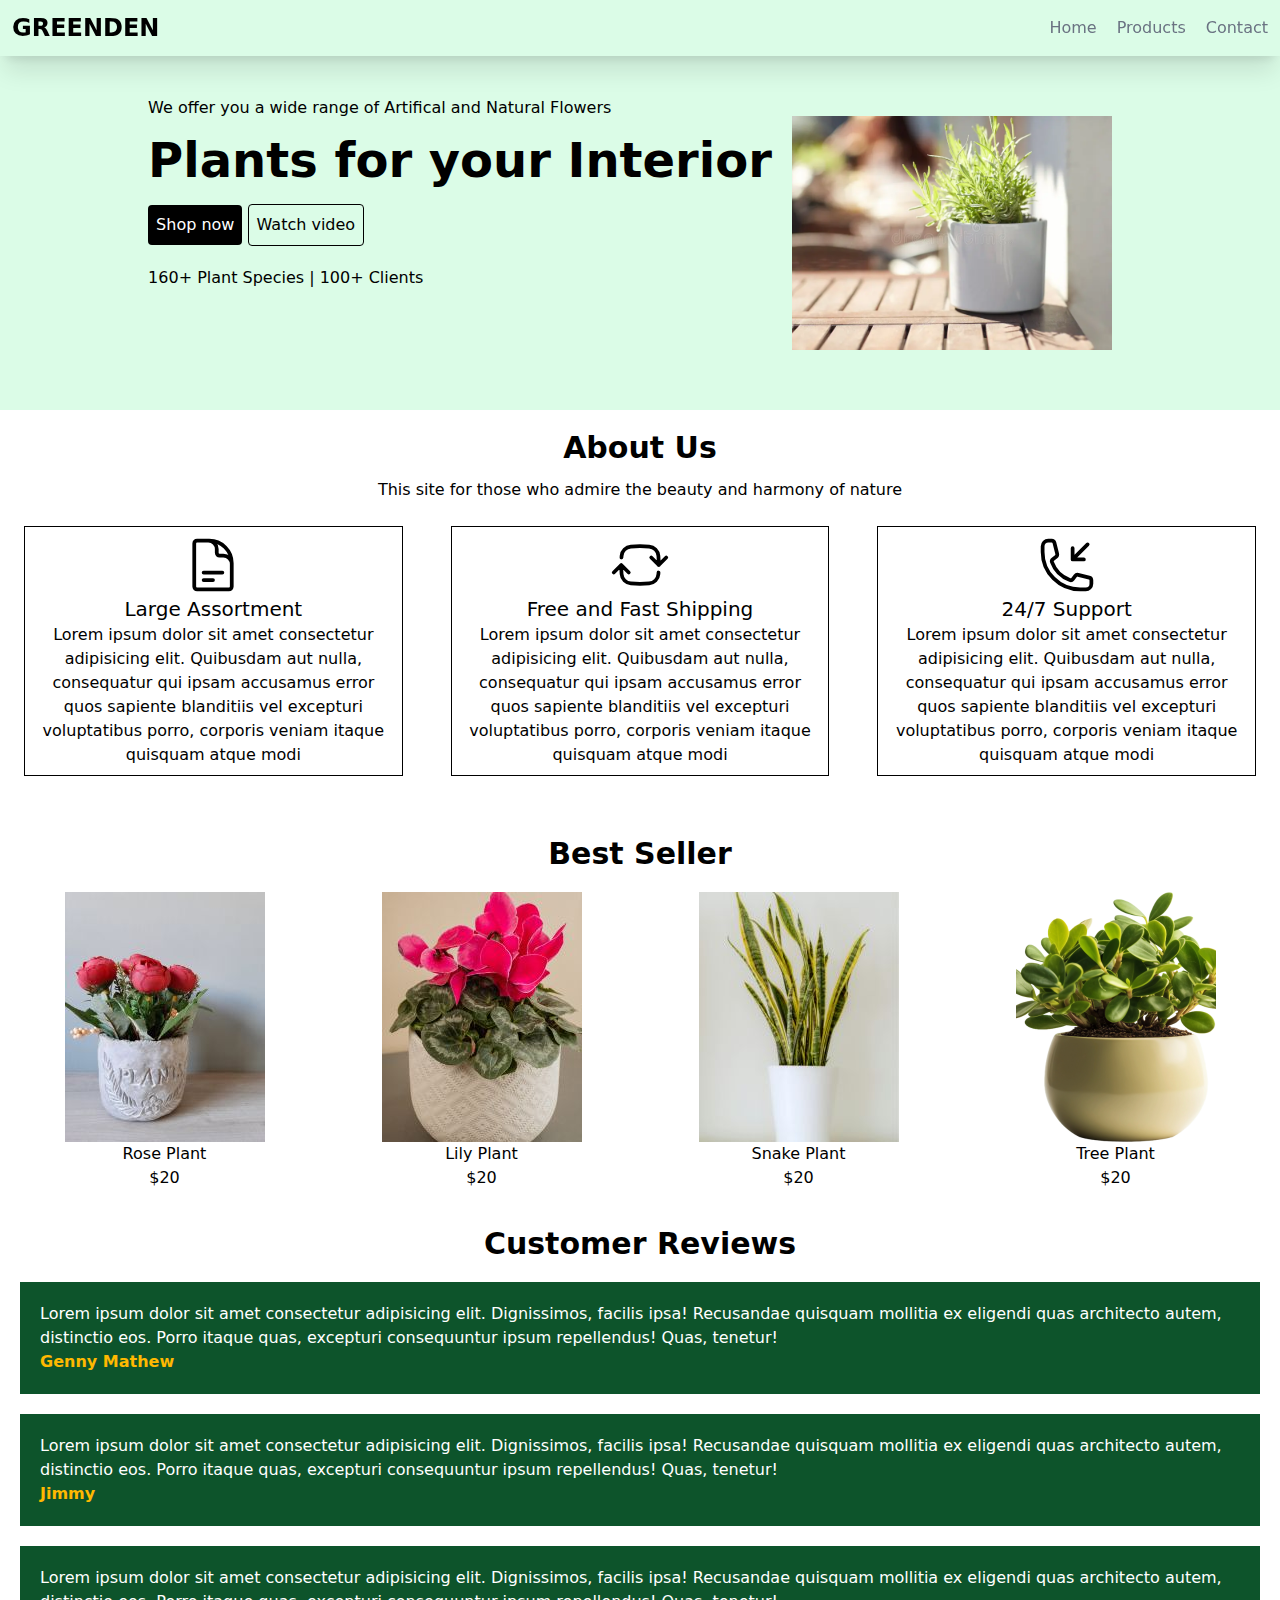
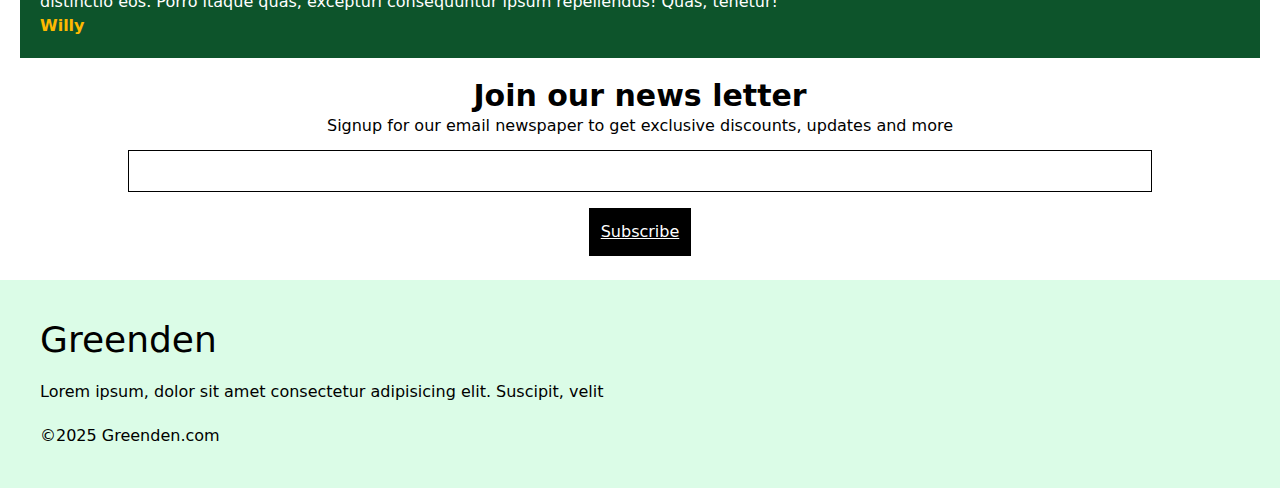
<file: index.html>
<!DOCTYPE html>
<html lang="en">
<head>
    <meta charset="UTF-8">
    <meta name="viewport" content="width=`, initial-scale=1.0">
    <title>Greenden</title>
    <link rel="stylesheet" href="./output.css">
</head>
<body>
   <!--Responsive Navbar -->
   <nav class="bg-green-100 p-3 flex items-center justify-between shadow-xl sticky top-0 z-10">
    <h1 class="text-2xl font-bold">GREENDEN</h1>

    <svg xmlns="https://www.w3.org/2000/svg" fill="none" viewBox="0 0 24 24" stroke-width="1.5" stroke="currentColor" class="size-6 md:hidden">
        <path stroke-linecap="round" stroke-linejoin="round" d="M3.75 6.75h16.5M3.75 12h16.5m-16.5 5.25h16.5" />
      </svg>
      
    <ul class="flex gap-5 text-gray-500 hidden md:flex">
        <li>
            <a class="hover:underline hover:text-black"  href="#">Home</a>
        </li>
        <li>
            <a class="hover:underline hover:text-black" href="product.html">Products</a>
        </li>
        <li>
            <a class="hover:underline hover:text-black" href="contact.html">Contact</a>
        </li>
    </ul>
   </nav>

<!-- Header Section -->

      <section class="bg-green-100 p-4 md:p-10 flex justify-center">
        <div>
             <p class="mb-4">We offer you a wide range of Artifical and Natural Flowers</p>
        <h2 class="font-bold text-3xl md:text-5xl mb-5">Plants for your Interior</h2>

        <div class="mb-5">
            <button class="bg-black rounded p-2 text-white">Shop now </button>
            <button class="border border-black rounded p-2">Watch video</button>
        </div>

        <p>160+ Plant Species | 100+ Clients</p>
        </div>

        <div class="hidden md:block p-5">
           <img src="images/header-image.webp" alt="image" class="w-80">
        </div>
       
      </section>

      <!-- About Seection -->
       <section class="text-center">
        <h1 class="text-3xl font-bold mt-5">About Us</h1>
        <p class="mt-3">This site for those who admire the beauty and harmony of nature</p>

        <div class="md:flex">
            <div class="border border-black p-2 m-6">
                <svg xmlns="https://www.w3.org/2000/svg" fill="none" viewBox="0 0 24 24" stroke-width="1.5" stroke="currentColor" class="size-15 inline">
                    <path stroke-linecap="round" stroke-linejoin="round" d="M19.5 14.25v-2.625a3.375 3.375 0 0 0-3.375-3.375h-1.5A1.125 1.125 0 0 1 13.5 7.125v-1.5a3.375 3.375 0 0 0-3.375-3.375H8.25m0 12.75h7.5m-7.5 3H12M10.5 2.25H5.625c-.621 0-1.125.504-1.125 1.125v17.25c0 .621.504 1.125 1.125 1.125h12.75c.621 0 1.125-.504 1.125-1.125V11.25a9 9 0 0 0-9-9Z" />
                  </svg>
                  
                <h2 class="text-xl font-medium">Large Assortment</h2>
                <p>Lorem ipsum dolor sit amet consectetur adipisicing elit. Quibusdam aut nulla, consequatur qui ipsam accusamus error quos sapiente blanditiis vel excepturi voluptatibus porro, corporis veniam itaque quisquam atque modi </p>
            </div>
            <div class="border border-black p-2 m-6">
                <svg xmlns="https://www.w3.org/2000/svg" fill="none" viewBox="0 0 24 24" stroke-width="1.5" stroke="currentColor" class="size-15 inline">
                    <path stroke-linecap="round" stroke-linejoin="round" d="M19.5 12c0-1.232-.046-2.453-.138-3.662a4.006 4.006 0 0 0-3.7-3.7 48.678 48.678 0 0 0-7.324 0 4.006 4.006 0 0 0-3.7 3.7c-.017.22-.032.441-.046.662M19.5 12l3-3m-3 3-3-3m-12 3c0 1.232.046 2.453.138 3.662a4.006 4.006 0 0 0 3.7 3.7 48.656 48.656 0 0 0 7.324 0 4.006 4.006 0 0 0 3.7-3.7c.017-.22.032-.441.046-.662M4.5 12l3 3m-3-3-3 3" />
                  </svg>
                  
                <h2 class="text-xl font-medium">Free and Fast Shipping</h2>
                <p>Lorem ipsum dolor sit amet consectetur adipisicing elit. Quibusdam aut nulla, consequatur qui ipsam accusamus error quos sapiente blanditiis vel excepturi voluptatibus porro, corporis veniam itaque quisquam atque modi </p>
            </div>
            <div class="border border-black p-2 m-6">
                <svg xmlns="https://www.w3.org/2000/svg" fill="none" viewBox="0 0 24 24" stroke-width="1.5" stroke="currentColor" class="size-15 inline">
                    <path stroke-linecap="round" stroke-linejoin="round" d="M14.25 9.75v-4.5m0 4.5h4.5m-4.5 0 6-6m-3 18c-8.284 0-15-6.716-15-15V4.5A2.25 2.25 0 0 1 4.5 2.25h1.372c.516 0 .966.351 1.091.852l1.106 4.423c.11.44-.054.902-.417 1.173l-1.293.97a1.062 1.062 0 0 0-.38 1.21 12.035 12.035 0 0 0 7.143 7.143c.441.162.928-.004 1.21-.38l.97-1.293a1.125 1.125 0 0 1 1.173-.417l4.423 1.106c.5.125.852.575.852 1.091V19.5a2.25 2.25 0 0 1-2.25 2.25h-2.25Z" />
                  </svg>
                  
                <h2 class="text-xl font-medium">24/7 Support</h2>
                <p>Lorem ipsum dolor sit amet consectetur adipisicing elit. Quibusdam aut nulla, consequatur qui ipsam accusamus error quos sapiente blanditiis vel excepturi voluptatibus porro, corporis veniam itaque quisquam atque modi </p>
            </div>
        </div>
       </section>

       <!-- BestSeller Section -->
        <section class="p-4 text-center">
            <h1 class="font-bold text-3xl mt-5">Best Seller</h1>

            <div class="grid grid-cols-2 mt-5 gap-5 md:grid-cols-4">
                <div>
                    <img src="images/bestseller_1.jpg" alt="" class="inline hover:shadow-xl transform hover:-translate-y-2">
                    <h2>Rose Plant</h2>
                    <p>$20</p>
                </div>
                <div>
                    <img src="images/bestseller_2.jpg" alt="" class="inline over:shadow-xl transform hover:-translate-y-2">
                    <h2>Lily Plant</h2>
                    <p>$20</p>
                </div>
                <div>
                    <img src="images/bestseller_3.jpg" alt="" class="inline over:shadow-xl transform hover:-translate-y-2">
                    <h2>Snake Plant</h2>
                    <p>$20</p>
                </div>
                <div>
                    <img src="images/bestseller_4.png" alt="" class="inline over:shadow-xl transform hover:-translate-y-2">
                    <h2>Tree Plant</h2>
                    <p>$20</p>
                </div>
            </div>
        </section>

        <!-- Customer Reviews -->

        <section>
            <h1 class="font-bold text-3xl mt-5 text-center">Customer Reviews</h1>

            <div class="flex flex-col items-center gap-5 text-white m-5">
                <div class="bg-green-900 p-5 container">
                    <p>Lorem ipsum dolor sit amet consectetur adipisicing elit. Dignissimos, facilis ipsa! Recusandae quisquam mollitia ex eligendi quas architecto autem, distinctio eos. Porro itaque quas, excepturi consequuntur ipsum repellendus! Quas, tenetur!</p>
                    <p class="text-amber-400 font-bold">Genny Mathew</p>
                </div>

                <div class="bg-green-900 p-5 container">
                    <p>Lorem ipsum dolor sit amet consectetur adipisicing elit. Dignissimos, facilis ipsa! Recusandae quisquam mollitia ex eligendi quas architecto autem, distinctio eos. Porro itaque quas, excepturi consequuntur ipsum repellendus! Quas, tenetur!</p>
                    <p class="text-amber-400 font-bold">Jimmy</p>
                </div>

                <div class="bg-green-900 p-5 container">
                    <p>Lorem ipsum dolor sit amet consectetur adipisicing elit. Dignissimos, facilis ipsa! Recusandae quisquam mollitia ex eligendi quas architecto autem, distinctio eos. Porro itaque quas, excepturi consequuntur ipsum repellendus! Quas, tenetur!</p>
                    <p class="text-amber-400 font-bold">Willy</p>
                </div>
                
            </div>
        </section>

        <!-- News letter -->
         <section class="text-center">
            <h1 class="text-3xl font-bold mt-5">Join our news letter</h1>
            <p>Signup for our email newspaper to get exclusive discounts, updates and more</p>
            <input type="text" class="border border-black p-2 m-3 " style="width: 80%;"><br>
            <button class="text-white bg-black p-3 m-1 underline">Subscribe</button>
         </section>

         <!-- Footer -->

         <section class="bg-green-100 p-10 flex flex-col gap-5 mt-5">
            <h1 class="text-4xl">Greenden</h1>
            <p>Lorem ipsum, dolor sit amet consectetur adipisicing elit. Suscipit, velit</p>
            <p>&copy;2025 Greenden.com</p>
         </section>
</body>
</html>
</file>
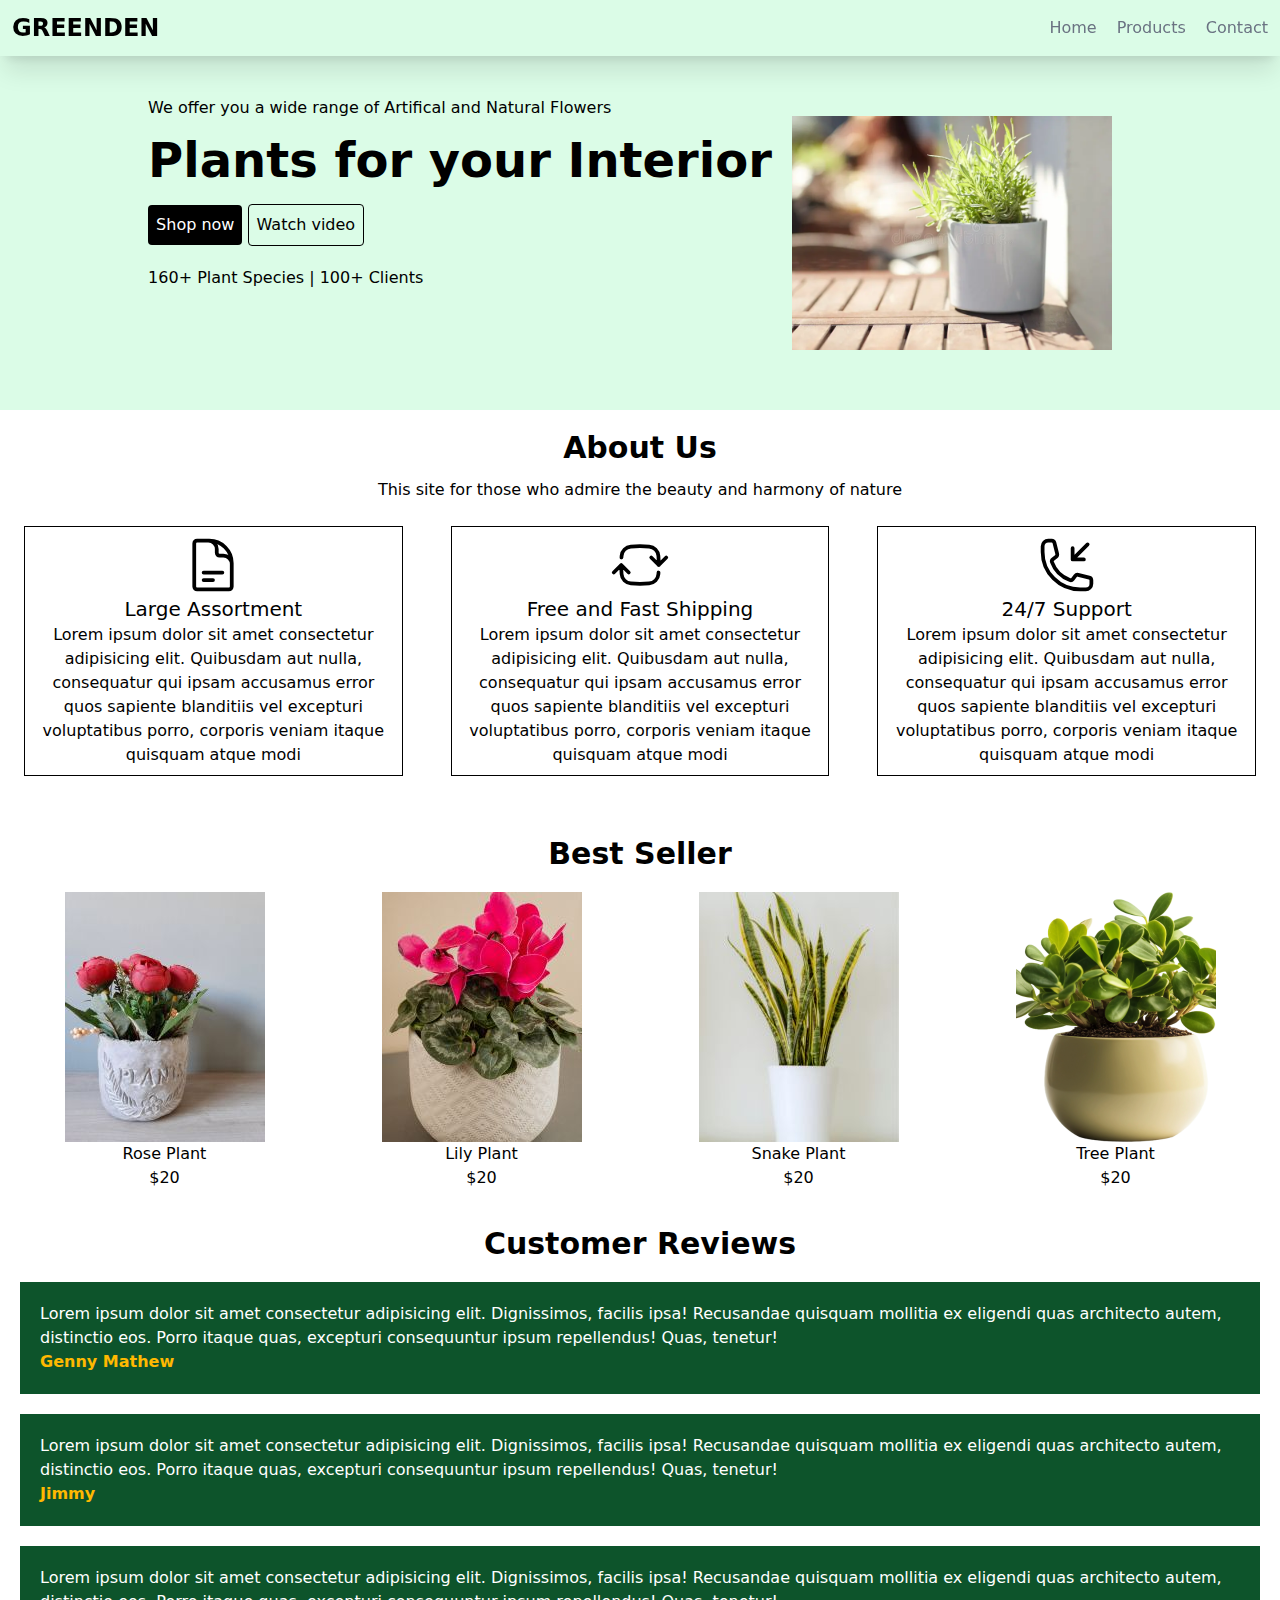
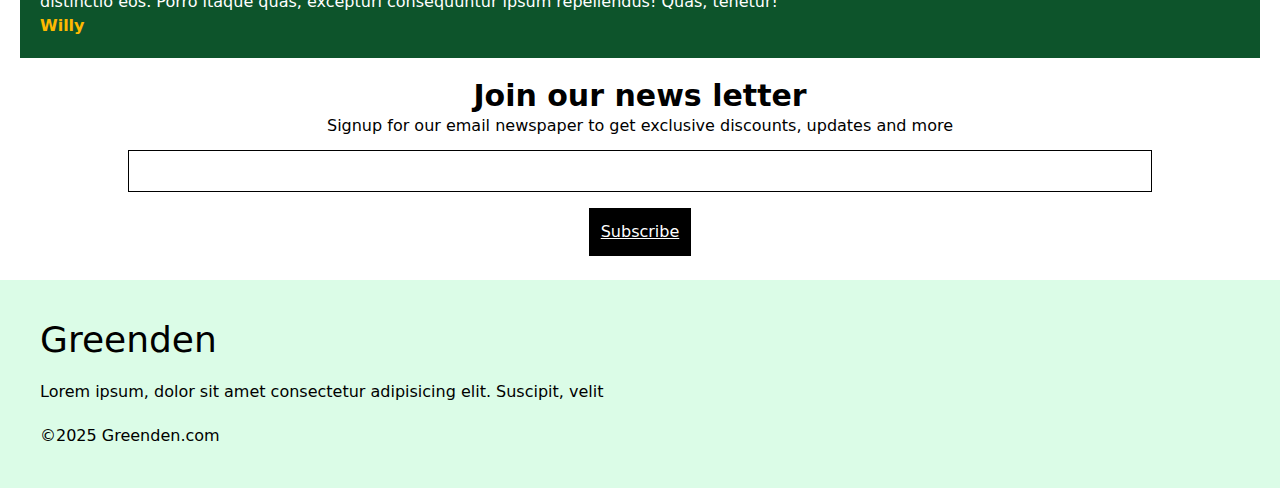
<file: src/index.html>
<!DOCTYPE html>
<html lang="en">
<head>
    <meta charset="UTF-8">
    <meta name="viewport" content="width=`, initial-scale=1.0">
    <title>Greenden</title>
    <link rel="stylesheet" href="output.css">
</head>
<body>
   <!--Responsive Navbar -->
   <nav class="bg-green-100 p-3 flex items-center justify-between shadow-xl sticky top-0 z-10">
    <h1 class="text-2xl font-bold">GREENDEN</h1>

    <svg xmlns="http://www.w3.org/2000/svg" fill="none" viewBox="0 0 24 24" stroke-width="1.5" stroke="currentColor" class="size-6 md:hidden">
        <path stroke-linecap="round" stroke-linejoin="round" d="M3.75 6.75h16.5M3.75 12h16.5m-16.5 5.25h16.5" />
      </svg>
      
    <ul class="flex gap-5 text-gray-500 hidden md:flex">
        <li>
            <a class="hover:underline hover:text-black"  href="#">Home</a>
        </li>
        <li>
            <a class="hover:underline hover:text-black" href="product.html">Products</a>
        </li>
        <li>
            <a class="hover:underline hover:text-black" href="contact.html">Contact</a>
        </li>
    </ul>
   </nav>

<!-- Header Section -->

      <section class="bg-green-100 p-4 md:p-10 flex justify-center">
        <div>
             <p class="mb-4">We offer you a wide range of Artifical and Natural Flowers</p>
        <h2 class="font-bold text-3xl md:text-5xl mb-5">Plants for your Interior</h2>

        <div class="mb-5">
            <button class="bg-black rounded p-2 text-white">Shop now </button>
            <button class="border border-black rounded p-2">Watch video</button>
        </div>

        <p>160+ Plant Species | 100+ Clients</p>
        </div>

        <div class="hidden md:block p-5">
           <img src="images/header-image.webp" alt="image" class="w-80">
        </div>
       
      </section>

      <!-- About Seection -->
       <section class="text-center">
        <h1 class="text-3xl font-bold mt-5">About Us</h1>
        <p class="mt-3">This site for those who admire the beauty and harmony of nature</p>

        <div class="md:flex">
            <div class="border border-black p-2 m-6">
                <svg xmlns="http://www.w3.org/2000/svg" fill="none" viewBox="0 0 24 24" stroke-width="1.5" stroke="currentColor" class="size-15 inline">
                    <path stroke-linecap="round" stroke-linejoin="round" d="M19.5 14.25v-2.625a3.375 3.375 0 0 0-3.375-3.375h-1.5A1.125 1.125 0 0 1 13.5 7.125v-1.5a3.375 3.375 0 0 0-3.375-3.375H8.25m0 12.75h7.5m-7.5 3H12M10.5 2.25H5.625c-.621 0-1.125.504-1.125 1.125v17.25c0 .621.504 1.125 1.125 1.125h12.75c.621 0 1.125-.504 1.125-1.125V11.25a9 9 0 0 0-9-9Z" />
                  </svg>
                  
                <h2 class="text-xl font-medium">Large Assortment</h2>
                <p>Lorem ipsum dolor sit amet consectetur adipisicing elit. Quibusdam aut nulla, consequatur qui ipsam accusamus error quos sapiente blanditiis vel excepturi voluptatibus porro, corporis veniam itaque quisquam atque modi </p>
            </div>
            <div class="border border-black p-2 m-6">
                <svg xmlns="http://www.w3.org/2000/svg" fill="none" viewBox="0 0 24 24" stroke-width="1.5" stroke="currentColor" class="size-15 inline">
                    <path stroke-linecap="round" stroke-linejoin="round" d="M19.5 12c0-1.232-.046-2.453-.138-3.662a4.006 4.006 0 0 0-3.7-3.7 48.678 48.678 0 0 0-7.324 0 4.006 4.006 0 0 0-3.7 3.7c-.017.22-.032.441-.046.662M19.5 12l3-3m-3 3-3-3m-12 3c0 1.232.046 2.453.138 3.662a4.006 4.006 0 0 0 3.7 3.7 48.656 48.656 0 0 0 7.324 0 4.006 4.006 0 0 0 3.7-3.7c.017-.22.032-.441.046-.662M4.5 12l3 3m-3-3-3 3" />
                  </svg>
                  
                <h2 class="text-xl font-medium">Free and Fast Shipping</h2>
                <p>Lorem ipsum dolor sit amet consectetur adipisicing elit. Quibusdam aut nulla, consequatur qui ipsam accusamus error quos sapiente blanditiis vel excepturi voluptatibus porro, corporis veniam itaque quisquam atque modi </p>
            </div>
            <div class="border border-black p-2 m-6">
                <svg xmlns="http://www.w3.org/2000/svg" fill="none" viewBox="0 0 24 24" stroke-width="1.5" stroke="currentColor" class="size-15 inline">
                    <path stroke-linecap="round" stroke-linejoin="round" d="M14.25 9.75v-4.5m0 4.5h4.5m-4.5 0 6-6m-3 18c-8.284 0-15-6.716-15-15V4.5A2.25 2.25 0 0 1 4.5 2.25h1.372c.516 0 .966.351 1.091.852l1.106 4.423c.11.44-.054.902-.417 1.173l-1.293.97a1.062 1.062 0 0 0-.38 1.21 12.035 12.035 0 0 0 7.143 7.143c.441.162.928-.004 1.21-.38l.97-1.293a1.125 1.125 0 0 1 1.173-.417l4.423 1.106c.5.125.852.575.852 1.091V19.5a2.25 2.25 0 0 1-2.25 2.25h-2.25Z" />
                  </svg>
                  
                <h2 class="text-xl font-medium">24/7 Support</h2>
                <p>Lorem ipsum dolor sit amet consectetur adipisicing elit. Quibusdam aut nulla, consequatur qui ipsam accusamus error quos sapiente blanditiis vel excepturi voluptatibus porro, corporis veniam itaque quisquam atque modi </p>
            </div>
        </div>
       </section>

       <!-- BestSeller Section -->
        <section class="p-4 text-center">
            <h1 class="font-bold text-3xl mt-5">Best Seller</h1>

            <div class="grid grid-cols-2 mt-5 gap-5 md:grid-cols-4">
                <div>
                    <img src="images/bestseller_1.jpg" alt="" class="inline hover:shadow-xl transform hover:-translate-y-2">
                    <h2>Rose Plant</h2>
                    <p>$20</p>
                </div>
                <div>
                    <img src="images/bestseller_2.jpg" alt="" class="inline over:shadow-xl transform hover:-translate-y-2">
                    <h2>Lily Plant</h2>
                    <p>$20</p>
                </div>
                <div>
                    <img src="images/bestseller_3.jpg" alt="" class="inline over:shadow-xl transform hover:-translate-y-2">
                    <h2>Snake Plant</h2>
                    <p>$20</p>
                </div>
                <div>
                    <img src="images/bestseller_4.png" alt="" class="inline over:shadow-xl transform hover:-translate-y-2">
                    <h2>Tree Plant</h2>
                    <p>$20</p>
                </div>
            </div>
        </section>

        <!-- Customer Reviews -->

        <section>
            <h1 class="font-bold text-3xl mt-5 text-center">Customer Reviews</h1>

            <div class="flex flex-col items-center gap-5 text-white m-5">
                <div class="bg-green-900 p-5 container">
                    <p>Lorem ipsum dolor sit amet consectetur adipisicing elit. Dignissimos, facilis ipsa! Recusandae quisquam mollitia ex eligendi quas architecto autem, distinctio eos. Porro itaque quas, excepturi consequuntur ipsum repellendus! Quas, tenetur!</p>
                    <p class="text-amber-400 font-bold">Genny Mathew</p>
                </div>

                <div class="bg-green-900 p-5 container">
                    <p>Lorem ipsum dolor sit amet consectetur adipisicing elit. Dignissimos, facilis ipsa! Recusandae quisquam mollitia ex eligendi quas architecto autem, distinctio eos. Porro itaque quas, excepturi consequuntur ipsum repellendus! Quas, tenetur!</p>
                    <p class="text-amber-400 font-bold">Jimmy</p>
                </div>

                <div class="bg-green-900 p-5 container">
                    <p>Lorem ipsum dolor sit amet consectetur adipisicing elit. Dignissimos, facilis ipsa! Recusandae quisquam mollitia ex eligendi quas architecto autem, distinctio eos. Porro itaque quas, excepturi consequuntur ipsum repellendus! Quas, tenetur!</p>
                    <p class="text-amber-400 font-bold">Willy</p>
                </div>
                
            </div>
        </section>

        <!-- News letter -->
         <section class="text-center">
            <h1 class="text-3xl font-bold mt-5">Join our news letter</h1>
            <p>Signup for our email newspaper to get exclusive discounts, updates and more</p>
            <input type="text" class="border border-black p-2 m-3 " style="width: 80%;"><br>
            <button class="text-white bg-black p-3 m-1 underline">Subscribe</button>
         </section>

         <!-- Footer -->

         <section class="bg-green-100 p-10 flex flex-col gap-5 mt-5">
            <h1 class="text-4xl">Greenden</h1>
            <p>Lorem ipsum, dolor sit amet consectetur adipisicing elit. Suscipit, velit</p>
            <p>&copy;2025 Greenden.com</p>
         </section>
</body>
</html>
</file>
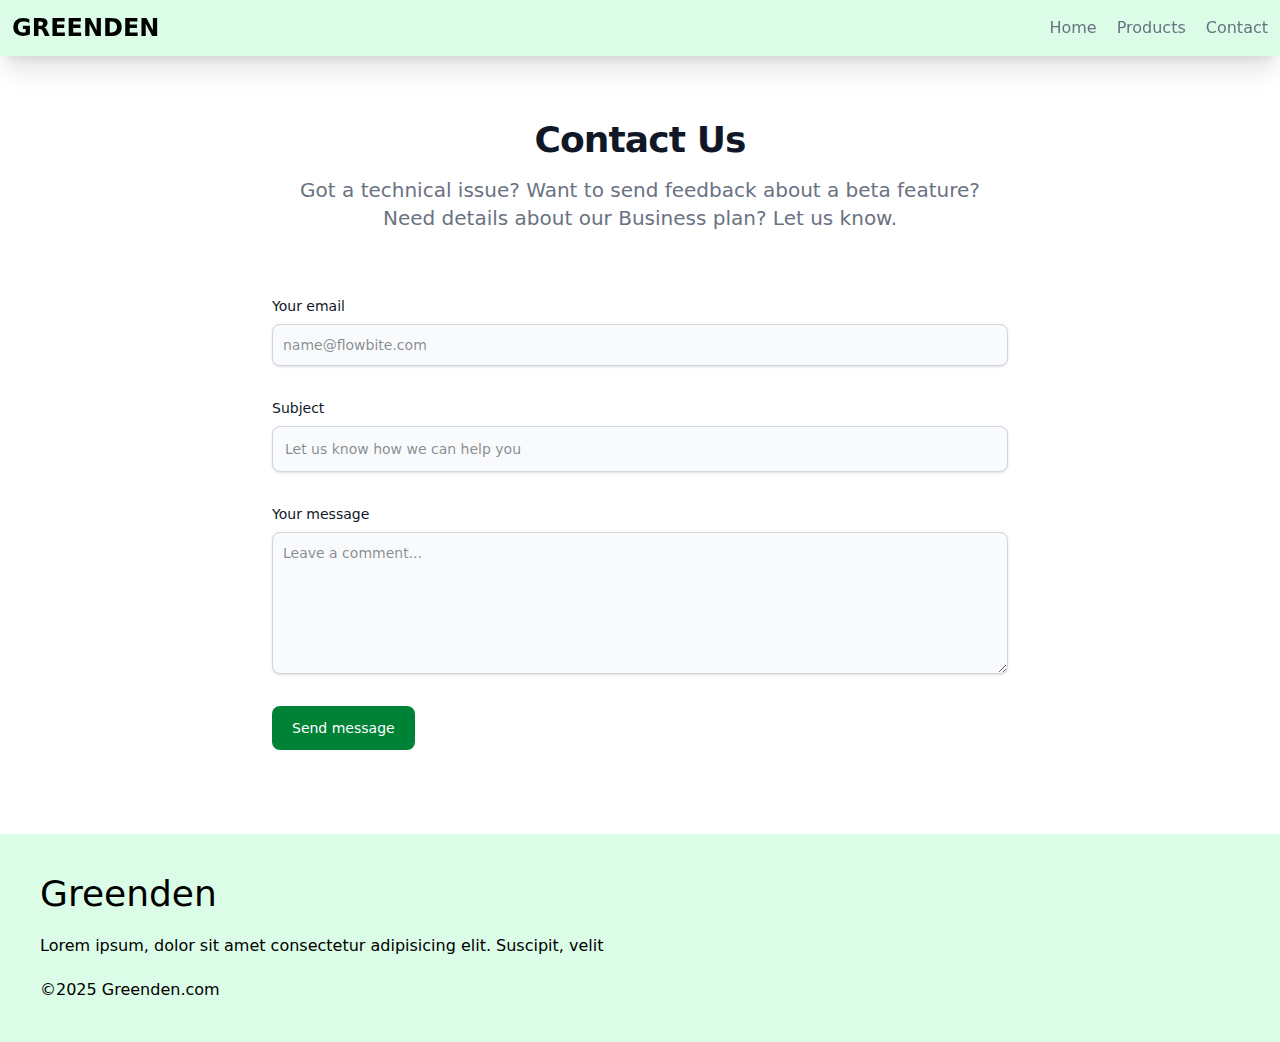
<file: contact.html>
<!DOCTYPE html>
<html lang="en">
<head>
    <meta charset="UTF-8">
    <meta name="viewport" content="width=`, initial-scale=1.0">
    <title>Greenden</title>
    <link rel="stylesheet" href="./output.css">
</head>
<body>
   <!--Responsive Navbar -->
   <nav class="bg-green-100 p-3 flex items-center justify-between shadow-xl sticky top-0 z-10">
    <h1 class="text-2xl font-bold">GREENDEN</h1>

    <svg xmlns="https://www.w3.org/2000/svg" fill="none" viewBox="0 0 24 24" stroke-width="1.5" stroke="currentColor" class="size-6 md:hidden">
        <path stroke-linecap="round" stroke-linejoin="round" d="M3.75 6.75h16.5M3.75 12h16.5m-16.5 5.25h16.5" />
      </svg>
      
    <ul class="flex gap-5 text-gray-500 hidden md:flex">
        <li>
            <a class="hover:underline hover:text-black"  href="index.html">Home</a>
        </li>
        <li>
            <a class="hover:underline hover:text-black" href="product.html">Products</a>
        </li>
        <li>
            <a class="hover:underline hover:text-black" href="#">Contact</a>
        </li>
    </ul>
   </nav>

   <section class="bg-white">
    <div class="py-8 lg:py-16 px-4 mx-auto max-w-screen-md">
        <h2 class="mb-4 text-4xl tracking-tight font-extrabold text-center text-gray-900">Contact Us</h2>
        <p class="mb-8 lg:mb-16 font-light text-center text-gray-500 sm:text-xl">Got a technical issue? Want to send feedback about a beta feature? Need details about our Business plan? Let us know.</p>
        <form action="#" class="space-y-8">
            <div>
                <label for="email" class="block mb-2 text-sm font-medium text-gray-900 ">Your email</label>
                <input type="email" id="email" class="shadow-sm bg-gray-50 border border-gray-300 text-gray-900 text-sm rounded-lg focus:ring-primary-500 focus:border-primary-500 block w-full p-2.5" placeholder="name@flowbite.com" required>
            </div>
            <div>
                <label for="subject" class="block mb-2 text-sm font-medium text-gray-900 ">Subject</label>
                <input type="text" id="subject" class="block p-3 w-full text-sm text-gray-900 bg-gray-50 rounded-lg border border-gray-300 shadow-sm focus:ring-primary-500 focus:border-primary-500  " placeholder="Let us know how we can help you" required>
            </div>
            <div class="sm:col-span-2">
                <label for="message" class="block mb-2 text-sm font-medium text-gray-900 ">Your message</label>
                <textarea id="message" rows="6" class="block p-2.5 w-full text-sm text-gray-900 bg-gray-50 rounded-lg shadow-sm border border-gray-300 focus:ring-primary-500 focus:border-primary-500" placeholder="Leave a comment..."></textarea>
            </div>
            <button type="submit" class="py-3 px-5 text-sm font-medium text-center text-white rounded-lg bg-green-700 sm:w-fit hover:bg-green-600 focus:ring-4 focus:outline-none ">Send message</button>
        </form>
    </div>
  </section>

    <!-- Footer -->

    <section class="bg-green-100 p-10 flex flex-col gap-5 mt-5">
        <h1 class="text-4xl">Greenden</h1>
        <p>Lorem ipsum, dolor sit amet consectetur adipisicing elit. Suscipit, velit</p>
        <p>&copy;2025 Greenden.com</p>
     </section>

     </body>
</html>
</file>
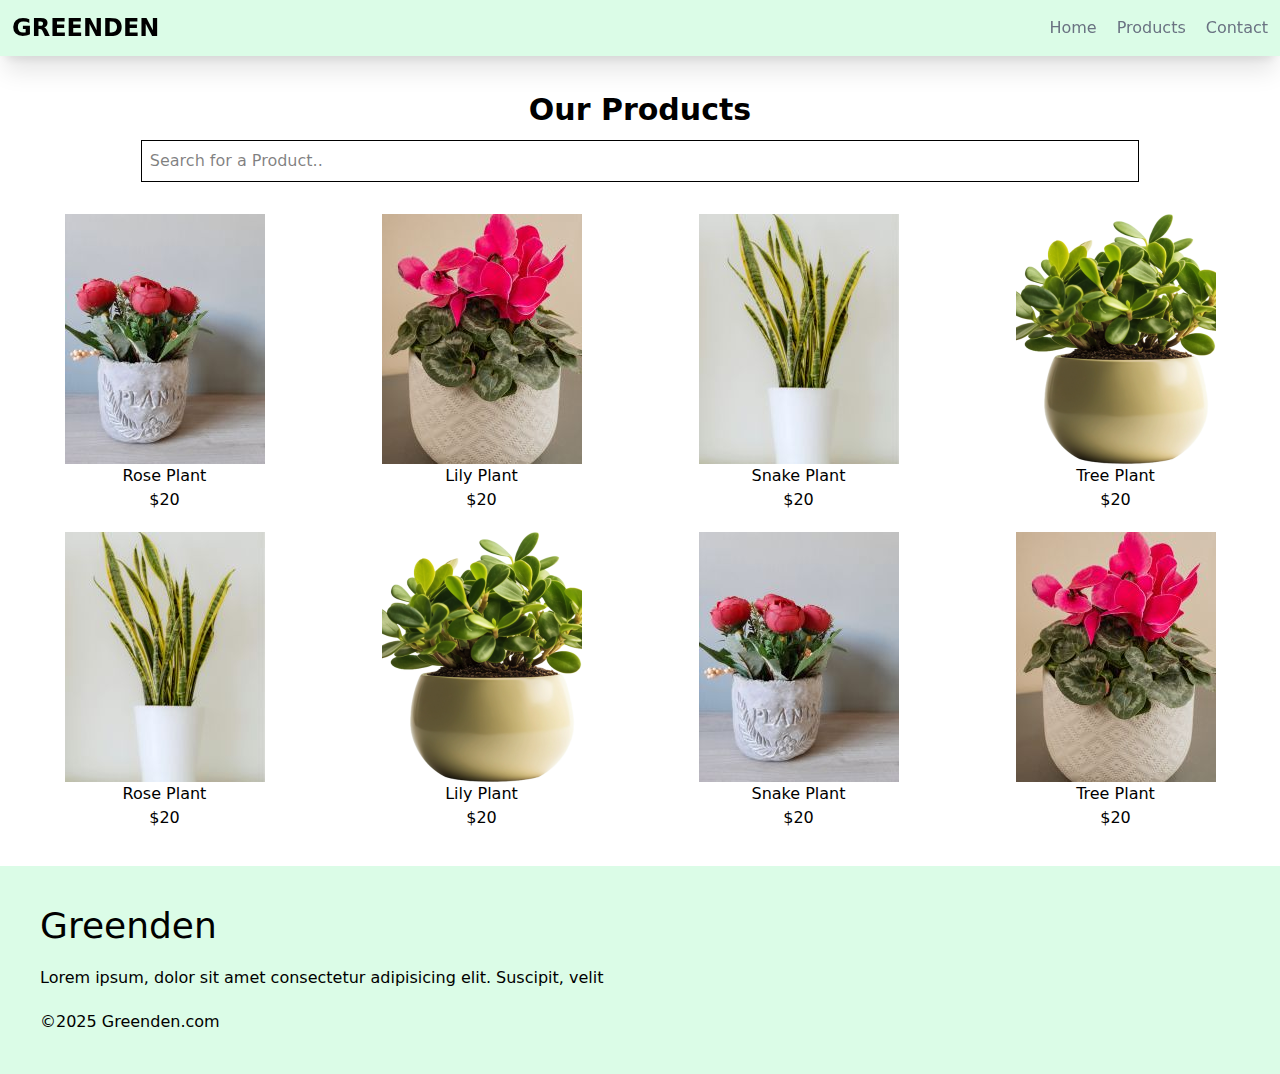
<file: product.html>
<!DOCTYPE html>
<html lang="en">
<head>
    <meta charset="UTF-8">
    <meta name="viewport" content="width=`, initial-scale=1.0">
    <title>Greenden</title>
    <link rel="stylesheet" href="./output.css">
</head>
<body>
   <!--Responsive Navbar -->
   <nav class="bg-green-100 p-3 flex items-center justify-between shadow-xl sticky top-0 z-10">
    <h1 class="text-2xl font-bold">GREENDEN</h1>

    <svg xmlns="https://www.w3.org/2000/svg" fill="none" viewBox="0 0 24 24" stroke-width="1.5" stroke="currentColor" class="size-6 md:hidden">
        <path stroke-linecap="round" stroke-linejoin="round" d="M3.75 6.75h16.5M3.75 12h16.5m-16.5 5.25h16.5" />
      </svg>
      
    <ul class="flex gap-5 text-gray-500 hidden md:flex">
        <li>
            <a class="hover:underline hover:text-black"  href="index.html">Home</a>
        </li>
        <li>
            <a class="hover:underline hover:text-black" href="#">Products</a>
        </li>
        <li>
            <a class="hover:underline hover:text-black" href="contact.html">Contact</a>
        </li>
    </ul>
   </nav>

   <section class="p-4 text-center">
    <h1 class="font-bold text-3xl mt-5">Our Products</h1>

    <input type="text" placeholder="Search for a Product.." class="border border-black p-2 m-3 " style="width: 80%;">

    <div class="grid grid-cols-2 mt-5 gap-5 md:grid-cols-4">
        <div>
            <img src="images/bestseller_1.jpg" alt="" class="inline hover:shadow-xl transform hover:-translate-y-2">
            <h2>Rose Plant</h2>
            <p>$20</p>
        </div>
        <div>
            <img src="images/bestseller_2.jpg" alt="" class="inline over:shadow-xl transform hover:-translate-y-2">
            <h2>Lily Plant</h2>
            <p>$20</p>
        </div>
        <div>
            <img src="images/bestseller_3.jpg" alt="" class="inline over:shadow-xl transform hover:-translate-y-2">
            <h2>Snake Plant</h2>
            <p>$20</p>
        </div>
        <div>
            <img src="images/bestseller_4.png" alt="" class="inline over:shadow-xl transform hover:-translate-y-2">
            <h2>Tree Plant</h2>
            <p>$20</p>
        </div>

    <div>
        <img src="images/bestseller_3.jpg" alt="" class="inline hover:shadow-xl transform hover:-translate-y-2">
        <h2>Rose Plant</h2>
        <p>$20</p>
    </div>
    <div>
        <img src="images/bestseller_4.png" alt="" class="inline over:shadow-xl transform hover:-translate-y-2">
        <h2>Lily Plant</h2>
        <p>$20</p>
    </div>
    <div>
        <img src="images/bestseller_1.jpg" alt="" class="inline over:shadow-xl transform hover:-translate-y-2">
        <h2>Snake Plant</h2>
        <p>$20</p>
    </div>
    <div>
        <img src="images/bestseller_2.jpg" alt="" class="inline over:shadow-xl transform hover:-translate-y-2">
        <h2>Tree Plant</h2>
        <p>$20</p>
    </div>
</div>
</section>

    <!-- Footer -->

    <section class="bg-green-100 p-10 flex flex-col gap-5 mt-5">
        <h1 class="text-4xl">Greenden</h1>
        <p>Lorem ipsum, dolor sit amet consectetur adipisicing elit. Suscipit, velit</p>
        <p>&copy;2025 Greenden.com</p>
     </section>

     </body>
</html>
</file>
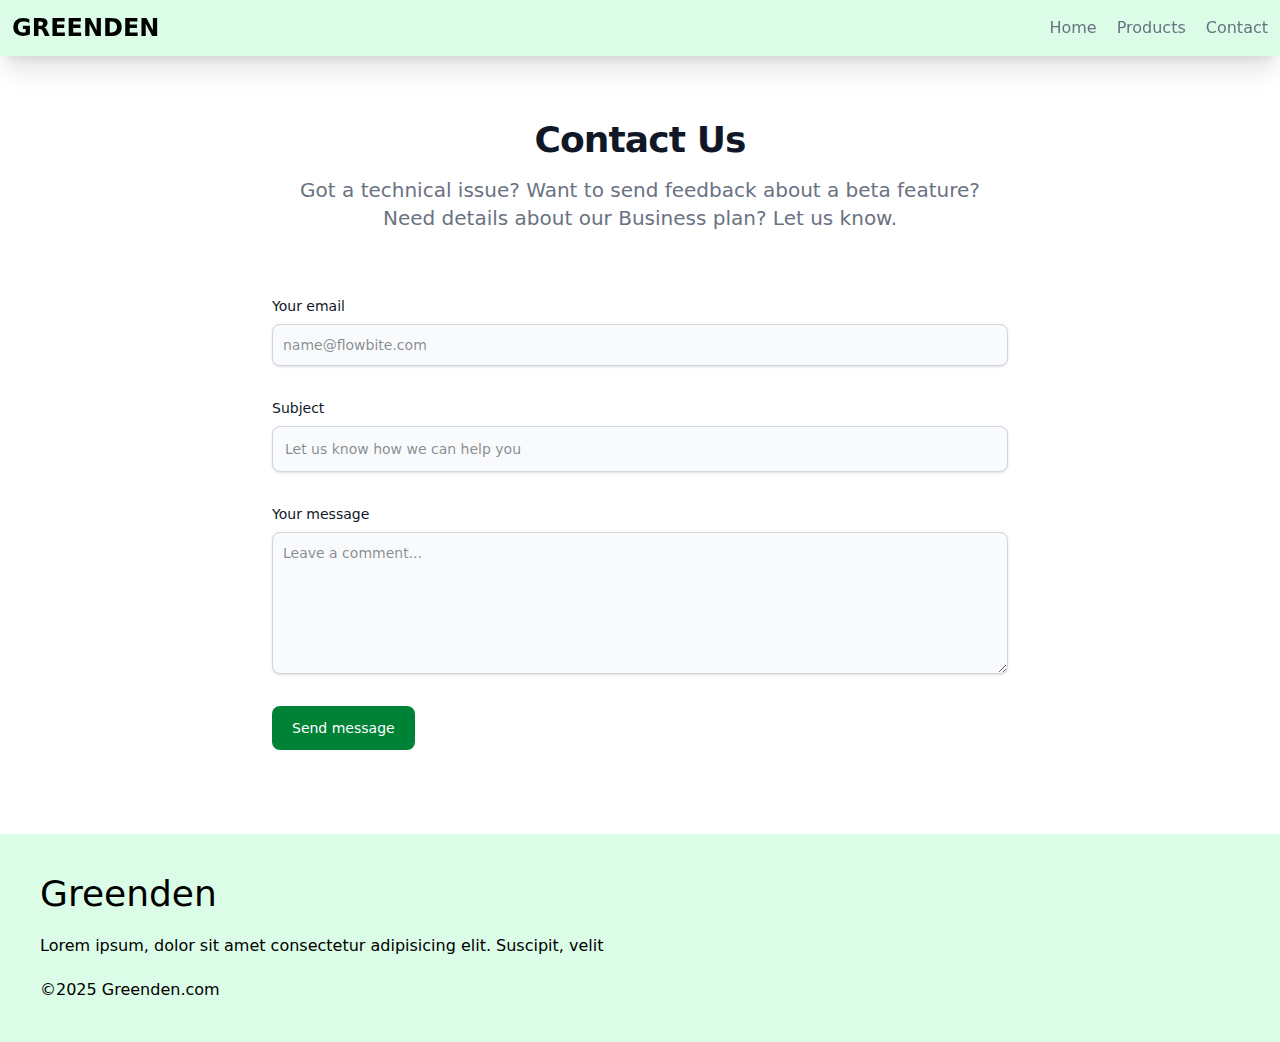
<file: src/contact.html>
<!DOCTYPE html>
<html lang="en">
<head>
    <meta charset="UTF-8">
    <meta name="viewport" content="width=`, initial-scale=1.0">
    <title>Greenden</title>
    <link rel="stylesheet" href="output.css">
</head>
<body>
   <!--Responsive Navbar -->
   <nav class="bg-green-100 p-3 flex items-center justify-between shadow-xl sticky top-0 z-10">
    <h1 class="text-2xl font-bold">GREENDEN</h1>

    <svg xmlns="http://www.w3.org/2000/svg" fill="none" viewBox="0 0 24 24" stroke-width="1.5" stroke="currentColor" class="size-6 md:hidden">
        <path stroke-linecap="round" stroke-linejoin="round" d="M3.75 6.75h16.5M3.75 12h16.5m-16.5 5.25h16.5" />
      </svg>
      
    <ul class="flex gap-5 text-gray-500 hidden md:flex">
        <li>
            <a class="hover:underline hover:text-black"  href="index.html">Home</a>
        </li>
        <li>
            <a class="hover:underline hover:text-black" href="product.html">Products</a>
        </li>
        <li>
            <a class="hover:underline hover:text-black" href="#">Contact</a>
        </li>
    </ul>
   </nav>

   <section class="bg-white">
    <div class="py-8 lg:py-16 px-4 mx-auto max-w-screen-md">
        <h2 class="mb-4 text-4xl tracking-tight font-extrabold text-center text-gray-900">Contact Us</h2>
        <p class="mb-8 lg:mb-16 font-light text-center text-gray-500 sm:text-xl">Got a technical issue? Want to send feedback about a beta feature? Need details about our Business plan? Let us know.</p>
        <form action="#" class="space-y-8">
            <div>
                <label for="email" class="block mb-2 text-sm font-medium text-gray-900 ">Your email</label>
                <input type="email" id="email" class="shadow-sm bg-gray-50 border border-gray-300 text-gray-900 text-sm rounded-lg focus:ring-primary-500 focus:border-primary-500 block w-full p-2.5" placeholder="name@flowbite.com" required>
            </div>
            <div>
                <label for="subject" class="block mb-2 text-sm font-medium text-gray-900 ">Subject</label>
                <input type="text" id="subject" class="block p-3 w-full text-sm text-gray-900 bg-gray-50 rounded-lg border border-gray-300 shadow-sm focus:ring-primary-500 focus:border-primary-500  " placeholder="Let us know how we can help you" required>
            </div>
            <div class="sm:col-span-2">
                <label for="message" class="block mb-2 text-sm font-medium text-gray-900 ">Your message</label>
                <textarea id="message" rows="6" class="block p-2.5 w-full text-sm text-gray-900 bg-gray-50 rounded-lg shadow-sm border border-gray-300 focus:ring-primary-500 focus:border-primary-500" placeholder="Leave a comment..."></textarea>
            </div>
            <button type="submit" class="py-3 px-5 text-sm font-medium text-center text-white rounded-lg bg-green-700 sm:w-fit hover:bg-green-600 focus:ring-4 focus:outline-none ">Send message</button>
        </form>
    </div>
  </section>

    <!-- Footer -->

    <section class="bg-green-100 p-10 flex flex-col gap-5 mt-5">
        <h1 class="text-4xl">Greenden</h1>
        <p>Lorem ipsum, dolor sit amet consectetur adipisicing elit. Suscipit, velit</p>
        <p>&copy;2025 Greenden.com</p>
     </section>

     </body>
</html>
</file>
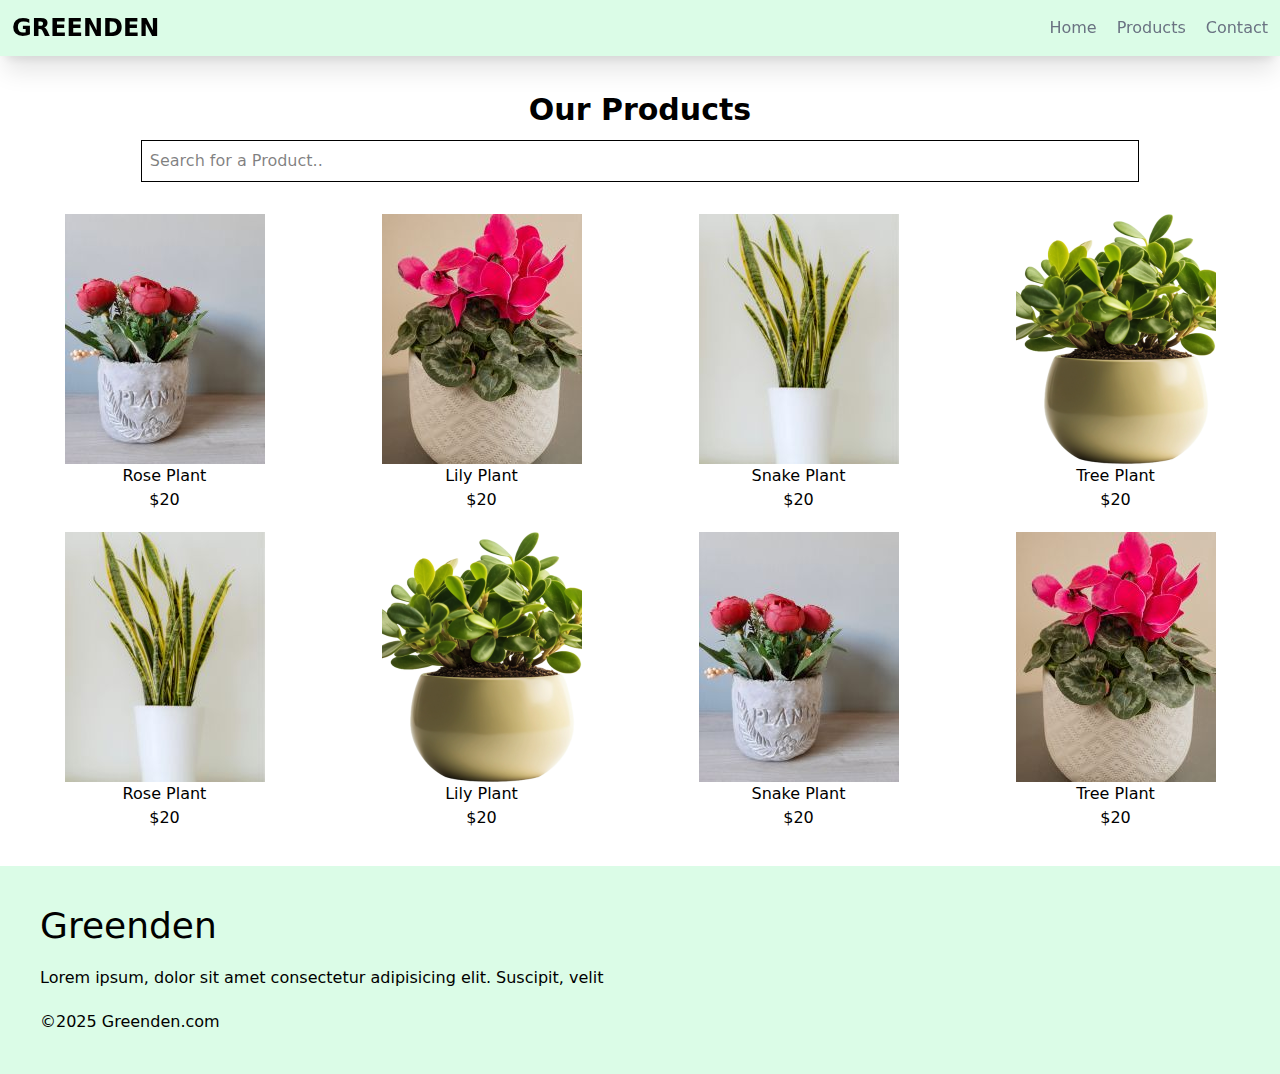
<file: src/product.html>
<!DOCTYPE html>
<html lang="en">
<head>
    <meta charset="UTF-8">
    <meta name="viewport" content="width=`, initial-scale=1.0">
    <title>Greenden</title>
    <link rel="stylesheet" href="output.css">
</head>
<body>
   <!--Responsive Navbar -->
   <nav class="bg-green-100 p-3 flex items-center justify-between shadow-xl sticky top-0 z-10">
    <h1 class="text-2xl font-bold">GREENDEN</h1>

    <svg xmlns="http://www.w3.org/2000/svg" fill="none" viewBox="0 0 24 24" stroke-width="1.5" stroke="currentColor" class="size-6 md:hidden">
        <path stroke-linecap="round" stroke-linejoin="round" d="M3.75 6.75h16.5M3.75 12h16.5m-16.5 5.25h16.5" />
      </svg>
      
    <ul class="flex gap-5 text-gray-500 hidden md:flex">
        <li>
            <a class="hover:underline hover:text-black"  href="index.html">Home</a>
        </li>
        <li>
            <a class="hover:underline hover:text-black" href="#">Products</a>
        </li>
        <li>
            <a class="hover:underline hover:text-black" href="contact.html">Contact</a>
        </li>
    </ul>
   </nav>

   <section class="p-4 text-center">
    <h1 class="font-bold text-3xl mt-5">Our Products</h1>

    <input type="text" placeholder="Search for a Product.." class="border border-black p-2 m-3 " style="width: 80%;">

    <div class="grid grid-cols-2 mt-5 gap-5 md:grid-cols-4">
        <div>
            <img src="images/bestseller_1.jpg" alt="" class="inline hover:shadow-xl transform hover:-translate-y-2">
            <h2>Rose Plant</h2>
            <p>$20</p>
        </div>
        <div>
            <img src="images/bestseller_2.jpg" alt="" class="inline over:shadow-xl transform hover:-translate-y-2">
            <h2>Lily Plant</h2>
            <p>$20</p>
        </div>
        <div>
            <img src="images/bestseller_3.jpg" alt="" class="inline over:shadow-xl transform hover:-translate-y-2">
            <h2>Snake Plant</h2>
            <p>$20</p>
        </div>
        <div>
            <img src="images/bestseller_4.png" alt="" class="inline over:shadow-xl transform hover:-translate-y-2">
            <h2>Tree Plant</h2>
            <p>$20</p>
        </div>

    <div>
        <img src="images/bestseller_3.jpg" alt="" class="inline hover:shadow-xl transform hover:-translate-y-2">
        <h2>Rose Plant</h2>
        <p>$20</p>
    </div>
    <div>
        <img src="images/bestseller_4.png" alt="" class="inline over:shadow-xl transform hover:-translate-y-2">
        <h2>Lily Plant</h2>
        <p>$20</p>
    </div>
    <div>
        <img src="images/bestseller_1.jpg" alt="" class="inline over:shadow-xl transform hover:-translate-y-2">
        <h2>Snake Plant</h2>
        <p>$20</p>
    </div>
    <div>
        <img src="images/bestseller_2.jpg" alt="" class="inline over:shadow-xl transform hover:-translate-y-2">
        <h2>Tree Plant</h2>
        <p>$20</p>
    </div>
</div>
</section>

    <!-- Footer -->

    <section class="bg-green-100 p-10 flex flex-col gap-5 mt-5">
        <h1 class="text-4xl">Greenden</h1>
        <p>Lorem ipsum, dolor sit amet consectetur adipisicing elit. Suscipit, velit</p>
        <p>&copy;2025 Greenden.com</p>
     </section>

     </body>
</html>
</file>
<file: output.css>
/*! tailwindcss v4.1.18 | MIT License | https://tailwindcss.com */
@layer properties;
@layer theme, base, components, utilities;
@layer theme {
  :root, :host {
    --font-sans: ui-sans-serif, system-ui, sans-serif, "Apple Color Emoji",
      "Segoe UI Emoji", "Segoe UI Symbol", "Noto Color Emoji";
    --font-mono: ui-monospace, SFMono-Regular, Menlo, Monaco, Consolas, "Liberation Mono",
      "Courier New", monospace;
    --color-amber-400: oklch(82.8% 0.189 84.429);
    --color-green-50: oklch(98.2% 0.018 155.826);
    --color-green-100: oklch(96.2% 0.044 156.743);
    --color-green-400: oklch(79.2% 0.209 151.711);
    --color-green-500: oklch(72.3% 0.219 149.579);
    --color-green-600: oklch(62.7% 0.194 149.214);
    --color-green-700: oklch(52.7% 0.154 150.069);
    --color-green-800: oklch(44.8% 0.119 151.328);
    --color-green-900: oklch(39.3% 0.095 152.535);
    --color-gray-50: oklch(98.5% 0.002 247.839);
    --color-gray-300: oklch(87.2% 0.01 258.338);
    --color-gray-400: oklch(70.7% 0.022 261.325);
    --color-gray-500: oklch(55.1% 0.027 264.364);
    --color-gray-600: oklch(44.6% 0.03 256.802);
    --color-gray-700: oklch(37.3% 0.034 259.733);
    --color-gray-900: oklch(21% 0.034 264.665);
    --color-black: #000;
    --color-white: #fff;
    --spacing: 0.25rem;
    --breakpoint-md: 48rem;
    --text-sm: 0.875rem;
    --text-sm--line-height: calc(1.25 / 0.875);
    --text-xl: 1.25rem;
    --text-xl--line-height: calc(1.75 / 1.25);
    --text-2xl: 1.5rem;
    --text-2xl--line-height: calc(2 / 1.5);
    --text-3xl: 1.875rem;
    --text-3xl--line-height: calc(2.25 / 1.875);
    --text-4xl: 2.25rem;
    --text-4xl--line-height: calc(2.5 / 2.25);
    --text-5xl: 3rem;
    --text-5xl--line-height: 1;
    --font-weight-light: 300;
    --font-weight-medium: 500;
    --font-weight-bold: 700;
    --font-weight-extrabold: 800;
    --font-weight-black: 900;
    --tracking-tight: -0.025em;
    --radius-lg: 0.5rem;
    --default-font-family: var(--font-sans);
    --default-mono-font-family: var(--font-mono);
  }
}
@layer base {
  *, ::after, ::before, ::backdrop, ::file-selector-button {
    box-sizing: border-box;
    margin: 0;
    padding: 0;
    border: 0 solid;
  }
  html, :host {
    line-height: 1.5;
    -webkit-text-size-adjust: 100%;
    tab-size: 4;
    font-family: var(--default-font-family, ui-sans-serif, system-ui, sans-serif, "Apple Color Emoji", "Segoe UI Emoji", "Segoe UI Symbol", "Noto Color Emoji");
    font-feature-settings: var(--default-font-feature-settings, normal);
    font-variation-settings: var(--default-font-variation-settings, normal);
    -webkit-tap-highlight-color: transparent;
  }
  hr {
    height: 0;
    color: inherit;
    border-top-width: 1px;
  }
  abbr:where([title]) {
    -webkit-text-decoration: underline dotted;
    text-decoration: underline dotted;
  }
  h1, h2, h3, h4, h5, h6 {
    font-size: inherit;
    font-weight: inherit;
  }
  a {
    color: inherit;
    -webkit-text-decoration: inherit;
    text-decoration: inherit;
  }
  b, strong {
    font-weight: bolder;
  }
  code, kbd, samp, pre {
    font-family: var(--default-mono-font-family, ui-monospace, SFMono-Regular, Menlo, Monaco, Consolas, "Liberation Mono", "Courier New", monospace);
    font-feature-settings: var(--default-mono-font-feature-settings, normal);
    font-variation-settings: var(--default-mono-font-variation-settings, normal);
    font-size: 1em;
  }
  small {
    font-size: 80%;
  }
  sub, sup {
    font-size: 75%;
    line-height: 0;
    position: relative;
    vertical-align: baseline;
  }
  sub {
    bottom: -0.25em;
  }
  sup {
    top: -0.5em;
  }
  table {
    text-indent: 0;
    border-color: inherit;
    border-collapse: collapse;
  }
  :-moz-focusring {
    outline: auto;
  }
  progress {
    vertical-align: baseline;
  }
  summary {
    display: list-item;
  }
  ol, ul, menu {
    list-style: none;
  }
  img, svg, video, canvas, audio, iframe, embed, object {
    display: block;
    vertical-align: middle;
  }
  img, video {
    max-width: 100%;
    height: auto;
  }
  button, input, select, optgroup, textarea, ::file-selector-button {
    font: inherit;
    font-feature-settings: inherit;
    font-variation-settings: inherit;
    letter-spacing: inherit;
    color: inherit;
    border-radius: 0;
    background-color: transparent;
    opacity: 1;
  }
  :where(select:is([multiple], [size])) optgroup {
    font-weight: bolder;
  }
  :where(select:is([multiple], [size])) optgroup option {
    padding-inline-start: 20px;
  }
  ::file-selector-button {
    margin-inline-end: 4px;
  }
  ::placeholder {
    opacity: 1;
  }
  @supports (not (-webkit-appearance: -apple-pay-button))  or (contain-intrinsic-size: 1px) {
    ::placeholder {
      color: currentcolor;
      @supports (color: color-mix(in lab, red, red)) {
        color: color-mix(in oklab, currentcolor 50%, transparent);
      }
    }
  }
  textarea {
    resize: vertical;
  }
  ::-webkit-search-decoration {
    -webkit-appearance: none;
  }
  ::-webkit-date-and-time-value {
    min-height: 1lh;
    text-align: inherit;
  }
  ::-webkit-datetime-edit {
    display: inline-flex;
  }
  ::-webkit-datetime-edit-fields-wrapper {
    padding: 0;
  }
  ::-webkit-datetime-edit, ::-webkit-datetime-edit-year-field, ::-webkit-datetime-edit-month-field, ::-webkit-datetime-edit-day-field, ::-webkit-datetime-edit-hour-field, ::-webkit-datetime-edit-minute-field, ::-webkit-datetime-edit-second-field, ::-webkit-datetime-edit-millisecond-field, ::-webkit-datetime-edit-meridiem-field {
    padding-block: 0;
  }
  ::-webkit-calendar-picker-indicator {
    line-height: 1;
  }
  :-moz-ui-invalid {
    box-shadow: none;
  }
  button, input:where([type="button"], [type="reset"], [type="submit"]), ::file-selector-button {
    appearance: button;
  }
  ::-webkit-inner-spin-button, ::-webkit-outer-spin-button {
    height: auto;
  }
  [hidden]:where(:not([hidden="until-found"])) {
    display: none !important;
  }
}
@layer utilities {
  .sticky {
    position: sticky;
  }
  .top-0 {
    top: calc(var(--spacing) * 0);
  }
  .z-10 {
    z-index: 10;
  }
  .container {
    width: 100%;
    @media (width >= 40rem) {
      max-width: 40rem;
    }
    @media (width >= 48rem) {
      max-width: 48rem;
    }
    @media (width >= 64rem) {
      max-width: 64rem;
    }
    @media (width >= 80rem) {
      max-width: 80rem;
    }
    @media (width >= 96rem) {
      max-width: 96rem;
    }
  }
  .m-1 {
    margin: calc(var(--spacing) * 1);
  }
  .m-3 {
    margin: calc(var(--spacing) * 3);
  }
  .m-5 {
    margin: calc(var(--spacing) * 5);
  }
  .m-6 {
    margin: calc(var(--spacing) * 6);
  }
  .mx-auto {
    margin-inline: auto;
  }
  .mt-3 {
    margin-top: calc(var(--spacing) * 3);
  }
  .mt-5 {
    margin-top: calc(var(--spacing) * 5);
  }
  .mb-2 {
    margin-bottom: calc(var(--spacing) * 2);
  }
  .mb-4 {
    margin-bottom: calc(var(--spacing) * 4);
  }
  .mb-5 {
    margin-bottom: calc(var(--spacing) * 5);
  }
  .mb-8 {
    margin-bottom: calc(var(--spacing) * 8);
  }
  .block {
    display: block;
  }
  .flex {
    display: flex;
  }
  .grid {
    display: grid;
  }
  .hidden {
    display: none;
  }
  .inline {
    display: inline;
  }
  .size-6 {
    width: calc(var(--spacing) * 6);
    height: calc(var(--spacing) * 6);
  }
  .size-15 {
    width: calc(var(--spacing) * 15);
    height: calc(var(--spacing) * 15);
  }
  .w-80 {
    width: calc(var(--spacing) * 80);
  }
  .w-full {
    width: 100%;
  }
  .max-w-screen-md {
    max-width: var(--breakpoint-md);
  }
  .transform {
    transform: var(--tw-rotate-x,) var(--tw-rotate-y,) var(--tw-rotate-z,) var(--tw-skew-x,) var(--tw-skew-y,);
  }
  .grid-cols-2 {
    grid-template-columns: repeat(2, minmax(0, 1fr));
  }
  .flex-col {
    flex-direction: column;
  }
  .items-center {
    align-items: center;
  }
  .justify-between {
    justify-content: space-between;
  }
  .justify-center {
    justify-content: center;
  }
  .justify-evenly {
    justify-content: space-evenly;
  }
  .gap-5 {
    gap: calc(var(--spacing) * 5);
  }
  .gap-10 {
    gap: calc(var(--spacing) * 10);
  }
  .space-y-8 {
    :where(& > :not(:last-child)) {
      --tw-space-y-reverse: 0;
      margin-block-start: calc(calc(var(--spacing) * 8) * var(--tw-space-y-reverse));
      margin-block-end: calc(calc(var(--spacing) * 8) * calc(1 - var(--tw-space-y-reverse)));
    }
  }
  .rounded {
    border-radius: 0.25rem;
  }
  .rounded-lg {
    border-radius: var(--radius-lg);
  }
  .border {
    border-style: var(--tw-border-style);
    border-width: 1px;
  }
  .border-black {
    border-color: var(--color-black);
  }
  .border-gray-300 {
    border-color: var(--color-gray-300);
  }
  .bg-black {
    background-color: var(--color-black);
  }
  .bg-gray-50 {
    background-color: var(--color-gray-50);
  }
  .bg-green-50 {
    background-color: var(--color-green-50);
  }
  .bg-green-100 {
    background-color: var(--color-green-100);
  }
  .bg-green-500 {
    background-color: var(--color-green-500);
  }
  .bg-green-700 {
    background-color: var(--color-green-700);
  }
  .bg-green-900 {
    background-color: var(--color-green-900);
  }
  .bg-white {
    background-color: var(--color-white);
  }
  .p-2 {
    padding: calc(var(--spacing) * 2);
  }
  .p-2\.5 {
    padding: calc(var(--spacing) * 2.5);
  }
  .p-3 {
    padding: calc(var(--spacing) * 3);
  }
  .p-4 {
    padding: calc(var(--spacing) * 4);
  }
  .p-5 {
    padding: calc(var(--spacing) * 5);
  }
  .p-10 {
    padding: calc(var(--spacing) * 10);
  }
  .px-4 {
    padding-inline: calc(var(--spacing) * 4);
  }
  .px-5 {
    padding-inline: calc(var(--spacing) * 5);
  }
  .py-3 {
    padding-block: calc(var(--spacing) * 3);
  }
  .py-8 {
    padding-block: calc(var(--spacing) * 8);
  }
  .text-center {
    text-align: center;
  }
  .text-2xl {
    font-size: var(--text-2xl);
    line-height: var(--tw-leading, var(--text-2xl--line-height));
  }
  .text-3xl {
    font-size: var(--text-3xl);
    line-height: var(--tw-leading, var(--text-3xl--line-height));
  }
  .text-4xl {
    font-size: var(--text-4xl);
    line-height: var(--tw-leading, var(--text-4xl--line-height));
  }
  .text-sm {
    font-size: var(--text-sm);
    line-height: var(--tw-leading, var(--text-sm--line-height));
  }
  .text-xl {
    font-size: var(--text-xl);
    line-height: var(--tw-leading, var(--text-xl--line-height));
  }
  .font-black {
    --tw-font-weight: var(--font-weight-black);
    font-weight: var(--font-weight-black);
  }
  .font-bold {
    --tw-font-weight: var(--font-weight-bold);
    font-weight: var(--font-weight-bold);
  }
  .font-extrabold {
    --tw-font-weight: var(--font-weight-extrabold);
    font-weight: var(--font-weight-extrabold);
  }
  .font-light {
    --tw-font-weight: var(--font-weight-light);
    font-weight: var(--font-weight-light);
  }
  .font-medium {
    --tw-font-weight: var(--font-weight-medium);
    font-weight: var(--font-weight-medium);
  }
  .tracking-tight {
    --tw-tracking: var(--tracking-tight);
    letter-spacing: var(--tracking-tight);
  }
  .text-amber-400 {
    color: var(--color-amber-400);
  }
  .text-gray-500 {
    color: var(--color-gray-500);
  }
  .text-gray-900 {
    color: var(--color-gray-900);
  }
  .text-white {
    color: var(--color-white);
  }
  .underline {
    text-decoration-line: underline;
  }
  .shadow-sm {
    --tw-shadow: 0 1px 3px 0 var(--tw-shadow-color, rgb(0 0 0 / 0.1)), 0 1px 2px -1px var(--tw-shadow-color, rgb(0 0 0 / 0.1));
    box-shadow: var(--tw-inset-shadow), var(--tw-inset-ring-shadow), var(--tw-ring-offset-shadow), var(--tw-ring-shadow), var(--tw-shadow);
  }
  .shadow-xl {
    --tw-shadow: 0 20px 25px -5px var(--tw-shadow-color, rgb(0 0 0 / 0.1)), 0 8px 10px -6px var(--tw-shadow-color, rgb(0 0 0 / 0.1));
    box-shadow: var(--tw-inset-shadow), var(--tw-inset-ring-shadow), var(--tw-ring-offset-shadow), var(--tw-ring-shadow), var(--tw-shadow);
  }
  .hover\:-translate-y-2 {
    &:hover {
      @media (hover: hover) {
        --tw-translate-y: calc(var(--spacing) * -2);
        translate: var(--tw-translate-x) var(--tw-translate-y);
      }
    }
  }
  .hover\:bg-green-400 {
    &:hover {
      @media (hover: hover) {
        background-color: var(--color-green-400);
      }
    }
  }
  .hover\:bg-green-500 {
    &:hover {
      @media (hover: hover) {
        background-color: var(--color-green-500);
      }
    }
  }
  .hover\:bg-green-600 {
    &:hover {
      @media (hover: hover) {
        background-color: var(--color-green-600);
      }
    }
  }
  .hover\:bg-green-800 {
    &:hover {
      @media (hover: hover) {
        background-color: var(--color-green-800);
      }
    }
  }
  .hover\:text-black {
    &:hover {
      @media (hover: hover) {
        color: var(--color-black);
      }
    }
  }
  .hover\:underline {
    &:hover {
      @media (hover: hover) {
        text-decoration-line: underline;
      }
    }
  }
  .hover\:shadow-xl {
    &:hover {
      @media (hover: hover) {
        --tw-shadow: 0 20px 25px -5px var(--tw-shadow-color, rgb(0 0 0 / 0.1)), 0 8px 10px -6px var(--tw-shadow-color, rgb(0 0 0 / 0.1));
        box-shadow: var(--tw-inset-shadow), var(--tw-inset-ring-shadow), var(--tw-ring-offset-shadow), var(--tw-ring-shadow), var(--tw-shadow);
      }
    }
  }
  .focus\:ring-4 {
    &:focus {
      --tw-ring-shadow: var(--tw-ring-inset,) 0 0 0 calc(4px + var(--tw-ring-offset-width)) var(--tw-ring-color, currentcolor);
      box-shadow: var(--tw-inset-shadow), var(--tw-inset-ring-shadow), var(--tw-ring-offset-shadow), var(--tw-ring-shadow), var(--tw-shadow);
    }
  }
  .focus\:outline-none {
    &:focus {
      --tw-outline-style: none;
      outline-style: none;
    }
  }
  .sm\:col-span-2 {
    @media (width >= 40rem) {
      grid-column: span 2 / span 2;
    }
  }
  .sm\:w-fit {
    @media (width >= 40rem) {
      width: fit-content;
    }
  }
  .sm\:text-xl {
    @media (width >= 40rem) {
      font-size: var(--text-xl);
      line-height: var(--tw-leading, var(--text-xl--line-height));
    }
  }
  .md\:block {
    @media (width >= 48rem) {
      display: block;
    }
  }
  .md\:flex {
    @media (width >= 48rem) {
      display: flex;
    }
  }
  .md\:hidden {
    @media (width >= 48rem) {
      display: none;
    }
  }
  .md\:grid-cols-4 {
    @media (width >= 48rem) {
      grid-template-columns: repeat(4, minmax(0, 1fr));
    }
  }
  .md\:p-10 {
    @media (width >= 48rem) {
      padding: calc(var(--spacing) * 10);
    }
  }
  .md\:text-5xl {
    @media (width >= 48rem) {
      font-size: var(--text-5xl);
      line-height: var(--tw-leading, var(--text-5xl--line-height));
    }
  }
  .lg\:mb-16 {
    @media (width >= 64rem) {
      margin-bottom: calc(var(--spacing) * 16);
    }
  }
  .lg\:py-16 {
    @media (width >= 64rem) {
      padding-block: calc(var(--spacing) * 16);
    }
  }
  .dark\:border-gray-600 {
    @media (prefers-color-scheme: dark) {
      border-color: var(--color-gray-600);
    }
  }
  .dark\:bg-gray-700 {
    @media (prefers-color-scheme: dark) {
      background-color: var(--color-gray-700);
    }
  }
  .dark\:bg-gray-900 {
    @media (prefers-color-scheme: dark) {
      background-color: var(--color-gray-900);
    }
  }
  .dark\:text-gray-300 {
    @media (prefers-color-scheme: dark) {
      color: var(--color-gray-300);
    }
  }
  .dark\:text-gray-400 {
    @media (prefers-color-scheme: dark) {
      color: var(--color-gray-400);
    }
  }
  .dark\:text-white {
    @media (prefers-color-scheme: dark) {
      color: var(--color-white);
    }
  }
  .dark\:placeholder-gray-400 {
    @media (prefers-color-scheme: dark) {
      &::placeholder {
        color: var(--color-gray-400);
      }
    }
  }
}
@property --tw-rotate-x {
  syntax: "*";
  inherits: false;
}
@property --tw-rotate-y {
  syntax: "*";
  inherits: false;
}
@property --tw-rotate-z {
  syntax: "*";
  inherits: false;
}
@property --tw-skew-x {
  syntax: "*";
  inherits: false;
}
@property --tw-skew-y {
  syntax: "*";
  inherits: false;
}
@property --tw-space-y-reverse {
  syntax: "*";
  inherits: false;
  initial-value: 0;
}
@property --tw-border-style {
  syntax: "*";
  inherits: false;
  initial-value: solid;
}
@property --tw-font-weight {
  syntax: "*";
  inherits: false;
}
@property --tw-tracking {
  syntax: "*";
  inherits: false;
}
@property --tw-shadow {
  syntax: "*";
  inherits: false;
  initial-value: 0 0 #0000;
}
@property --tw-shadow-color {
  syntax: "*";
  inherits: false;
}
@property --tw-shadow-alpha {
  syntax: "<percentage>";
  inherits: false;
  initial-value: 100%;
}
@property --tw-inset-shadow {
  syntax: "*";
  inherits: false;
  initial-value: 0 0 #0000;
}
@property --tw-inset-shadow-color {
  syntax: "*";
  inherits: false;
}
@property --tw-inset-shadow-alpha {
  syntax: "<percentage>";
  inherits: false;
  initial-value: 100%;
}
@property --tw-ring-color {
  syntax: "*";
  inherits: false;
}
@property --tw-ring-shadow {
  syntax: "*";
  inherits: false;
  initial-value: 0 0 #0000;
}
@property --tw-inset-ring-color {
  syntax: "*";
  inherits: false;
}
@property --tw-inset-ring-shadow {
  syntax: "*";
  inherits: false;
  initial-value: 0 0 #0000;
}
@property --tw-ring-inset {
  syntax: "*";
  inherits: false;
}
@property --tw-ring-offset-width {
  syntax: "<length>";
  inherits: false;
  initial-value: 0px;
}
@property --tw-ring-offset-color {
  syntax: "*";
  inherits: false;
  initial-value: #fff;
}
@property --tw-ring-offset-shadow {
  syntax: "*";
  inherits: false;
  initial-value: 0 0 #0000;
}
@property --tw-translate-x {
  syntax: "*";
  inherits: false;
  initial-value: 0;
}
@property --tw-translate-y {
  syntax: "*";
  inherits: false;
  initial-value: 0;
}
@property --tw-translate-z {
  syntax: "*";
  inherits: false;
  initial-value: 0;
}
@layer properties {
  @supports ((-webkit-hyphens: none) and (not (margin-trim: inline))) or ((-moz-orient: inline) and (not (color:rgb(from red r g b)))) {
    *, ::before, ::after, ::backdrop {
      --tw-rotate-x: initial;
      --tw-rotate-y: initial;
      --tw-rotate-z: initial;
      --tw-skew-x: initial;
      --tw-skew-y: initial;
      --tw-space-y-reverse: 0;
      --tw-border-style: solid;
      --tw-font-weight: initial;
      --tw-tracking: initial;
      --tw-shadow: 0 0 #0000;
      --tw-shadow-color: initial;
      --tw-shadow-alpha: 100%;
      --tw-inset-shadow: 0 0 #0000;
      --tw-inset-shadow-color: initial;
      --tw-inset-shadow-alpha: 100%;
      --tw-ring-color: initial;
      --tw-ring-shadow: 0 0 #0000;
      --tw-inset-ring-color: initial;
      --tw-inset-ring-shadow: 0 0 #0000;
      --tw-ring-inset: initial;
      --tw-ring-offset-width: 0px;
      --tw-ring-offset-color: #fff;
      --tw-ring-offset-shadow: 0 0 #0000;
      --tw-translate-x: 0;
      --tw-translate-y: 0;
      --tw-translate-z: 0;
    }
  }
}
</file>
<file: src/output.css>
/*! tailwindcss v4.1.18 | MIT License | https://tailwindcss.com */
@layer properties;
@layer theme, base, components, utilities;
@layer theme {
  :root, :host {
    --font-sans: ui-sans-serif, system-ui, sans-serif, "Apple Color Emoji",
      "Segoe UI Emoji", "Segoe UI Symbol", "Noto Color Emoji";
    --font-mono: ui-monospace, SFMono-Regular, Menlo, Monaco, Consolas, "Liberation Mono",
      "Courier New", monospace;
    --color-amber-400: oklch(82.8% 0.189 84.429);
    --color-green-50: oklch(98.2% 0.018 155.826);
    --color-green-100: oklch(96.2% 0.044 156.743);
    --color-green-400: oklch(79.2% 0.209 151.711);
    --color-green-500: oklch(72.3% 0.219 149.579);
    --color-green-600: oklch(62.7% 0.194 149.214);
    --color-green-700: oklch(52.7% 0.154 150.069);
    --color-green-800: oklch(44.8% 0.119 151.328);
    --color-green-900: oklch(39.3% 0.095 152.535);
    --color-gray-50: oklch(98.5% 0.002 247.839);
    --color-gray-300: oklch(87.2% 0.01 258.338);
    --color-gray-400: oklch(70.7% 0.022 261.325);
    --color-gray-500: oklch(55.1% 0.027 264.364);
    --color-gray-600: oklch(44.6% 0.03 256.802);
    --color-gray-700: oklch(37.3% 0.034 259.733);
    --color-gray-900: oklch(21% 0.034 264.665);
    --color-black: #000;
    --color-white: #fff;
    --spacing: 0.25rem;
    --breakpoint-md: 48rem;
    --text-sm: 0.875rem;
    --text-sm--line-height: calc(1.25 / 0.875);
    --text-xl: 1.25rem;
    --text-xl--line-height: calc(1.75 / 1.25);
    --text-2xl: 1.5rem;
    --text-2xl--line-height: calc(2 / 1.5);
    --text-3xl: 1.875rem;
    --text-3xl--line-height: calc(2.25 / 1.875);
    --text-4xl: 2.25rem;
    --text-4xl--line-height: calc(2.5 / 2.25);
    --text-5xl: 3rem;
    --text-5xl--line-height: 1;
    --font-weight-light: 300;
    --font-weight-medium: 500;
    --font-weight-bold: 700;
    --font-weight-extrabold: 800;
    --font-weight-black: 900;
    --tracking-tight: -0.025em;
    --radius-lg: 0.5rem;
    --default-font-family: var(--font-sans);
    --default-mono-font-family: var(--font-mono);
  }
}
@layer base {
  *, ::after, ::before, ::backdrop, ::file-selector-button {
    box-sizing: border-box;
    margin: 0;
    padding: 0;
    border: 0 solid;
  }
  html, :host {
    line-height: 1.5;
    -webkit-text-size-adjust: 100%;
    tab-size: 4;
    font-family: var(--default-font-family, ui-sans-serif, system-ui, sans-serif, "Apple Color Emoji", "Segoe UI Emoji", "Segoe UI Symbol", "Noto Color Emoji");
    font-feature-settings: var(--default-font-feature-settings, normal);
    font-variation-settings: var(--default-font-variation-settings, normal);
    -webkit-tap-highlight-color: transparent;
  }
  hr {
    height: 0;
    color: inherit;
    border-top-width: 1px;
  }
  abbr:where([title]) {
    -webkit-text-decoration: underline dotted;
    text-decoration: underline dotted;
  }
  h1, h2, h3, h4, h5, h6 {
    font-size: inherit;
    font-weight: inherit;
  }
  a {
    color: inherit;
    -webkit-text-decoration: inherit;
    text-decoration: inherit;
  }
  b, strong {
    font-weight: bolder;
  }
  code, kbd, samp, pre {
    font-family: var(--default-mono-font-family, ui-monospace, SFMono-Regular, Menlo, Monaco, Consolas, "Liberation Mono", "Courier New", monospace);
    font-feature-settings: var(--default-mono-font-feature-settings, normal);
    font-variation-settings: var(--default-mono-font-variation-settings, normal);
    font-size: 1em;
  }
  small {
    font-size: 80%;
  }
  sub, sup {
    font-size: 75%;
    line-height: 0;
    position: relative;
    vertical-align: baseline;
  }
  sub {
    bottom: -0.25em;
  }
  sup {
    top: -0.5em;
  }
  table {
    text-indent: 0;
    border-color: inherit;
    border-collapse: collapse;
  }
  :-moz-focusring {
    outline: auto;
  }
  progress {
    vertical-align: baseline;
  }
  summary {
    display: list-item;
  }
  ol, ul, menu {
    list-style: none;
  }
  img, svg, video, canvas, audio, iframe, embed, object {
    display: block;
    vertical-align: middle;
  }
  img, video {
    max-width: 100%;
    height: auto;
  }
  button, input, select, optgroup, textarea, ::file-selector-button {
    font: inherit;
    font-feature-settings: inherit;
    font-variation-settings: inherit;
    letter-spacing: inherit;
    color: inherit;
    border-radius: 0;
    background-color: transparent;
    opacity: 1;
  }
  :where(select:is([multiple], [size])) optgroup {
    font-weight: bolder;
  }
  :where(select:is([multiple], [size])) optgroup option {
    padding-inline-start: 20px;
  }
  ::file-selector-button {
    margin-inline-end: 4px;
  }
  ::placeholder {
    opacity: 1;
  }
  @supports (not (-webkit-appearance: -apple-pay-button))  or (contain-intrinsic-size: 1px) {
    ::placeholder {
      color: currentcolor;
      @supports (color: color-mix(in lab, red, red)) {
        color: color-mix(in oklab, currentcolor 50%, transparent);
      }
    }
  }
  textarea {
    resize: vertical;
  }
  ::-webkit-search-decoration {
    -webkit-appearance: none;
  }
  ::-webkit-date-and-time-value {
    min-height: 1lh;
    text-align: inherit;
  }
  ::-webkit-datetime-edit {
    display: inline-flex;
  }
  ::-webkit-datetime-edit-fields-wrapper {
    padding: 0;
  }
  ::-webkit-datetime-edit, ::-webkit-datetime-edit-year-field, ::-webkit-datetime-edit-month-field, ::-webkit-datetime-edit-day-field, ::-webkit-datetime-edit-hour-field, ::-webkit-datetime-edit-minute-field, ::-webkit-datetime-edit-second-field, ::-webkit-datetime-edit-millisecond-field, ::-webkit-datetime-edit-meridiem-field {
    padding-block: 0;
  }
  ::-webkit-calendar-picker-indicator {
    line-height: 1;
  }
  :-moz-ui-invalid {
    box-shadow: none;
  }
  button, input:where([type="button"], [type="reset"], [type="submit"]), ::file-selector-button {
    appearance: button;
  }
  ::-webkit-inner-spin-button, ::-webkit-outer-spin-button {
    height: auto;
  }
  [hidden]:where(:not([hidden="until-found"])) {
    display: none !important;
  }
}
@layer utilities {
  .sticky {
    position: sticky;
  }
  .top-0 {
    top: calc(var(--spacing) * 0);
  }
  .z-10 {
    z-index: 10;
  }
  .container {
    width: 100%;
    @media (width >= 40rem) {
      max-width: 40rem;
    }
    @media (width >= 48rem) {
      max-width: 48rem;
    }
    @media (width >= 64rem) {
      max-width: 64rem;
    }
    @media (width >= 80rem) {
      max-width: 80rem;
    }
    @media (width >= 96rem) {
      max-width: 96rem;
    }
  }
  .m-1 {
    margin: calc(var(--spacing) * 1);
  }
  .m-3 {
    margin: calc(var(--spacing) * 3);
  }
  .m-5 {
    margin: calc(var(--spacing) * 5);
  }
  .m-6 {
    margin: calc(var(--spacing) * 6);
  }
  .mx-auto {
    margin-inline: auto;
  }
  .mt-3 {
    margin-top: calc(var(--spacing) * 3);
  }
  .mt-5 {
    margin-top: calc(var(--spacing) * 5);
  }
  .mb-2 {
    margin-bottom: calc(var(--spacing) * 2);
  }
  .mb-4 {
    margin-bottom: calc(var(--spacing) * 4);
  }
  .mb-5 {
    margin-bottom: calc(var(--spacing) * 5);
  }
  .mb-8 {
    margin-bottom: calc(var(--spacing) * 8);
  }
  .block {
    display: block;
  }
  .flex {
    display: flex;
  }
  .grid {
    display: grid;
  }
  .hidden {
    display: none;
  }
  .inline {
    display: inline;
  }
  .size-6 {
    width: calc(var(--spacing) * 6);
    height: calc(var(--spacing) * 6);
  }
  .size-15 {
    width: calc(var(--spacing) * 15);
    height: calc(var(--spacing) * 15);
  }
  .w-80 {
    width: calc(var(--spacing) * 80);
  }
  .w-full {
    width: 100%;
  }
  .max-w-screen-md {
    max-width: var(--breakpoint-md);
  }
  .transform {
    transform: var(--tw-rotate-x,) var(--tw-rotate-y,) var(--tw-rotate-z,) var(--tw-skew-x,) var(--tw-skew-y,);
  }
  .grid-cols-2 {
    grid-template-columns: repeat(2, minmax(0, 1fr));
  }
  .flex-col {
    flex-direction: column;
  }
  .items-center {
    align-items: center;
  }
  .justify-between {
    justify-content: space-between;
  }
  .justify-center {
    justify-content: center;
  }
  .justify-evenly {
    justify-content: space-evenly;
  }
  .gap-5 {
    gap: calc(var(--spacing) * 5);
  }
  .gap-10 {
    gap: calc(var(--spacing) * 10);
  }
  .space-y-8 {
    :where(& > :not(:last-child)) {
      --tw-space-y-reverse: 0;
      margin-block-start: calc(calc(var(--spacing) * 8) * var(--tw-space-y-reverse));
      margin-block-end: calc(calc(var(--spacing) * 8) * calc(1 - var(--tw-space-y-reverse)));
    }
  }
  .rounded {
    border-radius: 0.25rem;
  }
  .rounded-lg {
    border-radius: var(--radius-lg);
  }
  .border {
    border-style: var(--tw-border-style);
    border-width: 1px;
  }
  .border-black {
    border-color: var(--color-black);
  }
  .border-gray-300 {
    border-color: var(--color-gray-300);
  }
  .bg-black {
    background-color: var(--color-black);
  }
  .bg-gray-50 {
    background-color: var(--color-gray-50);
  }
  .bg-green-50 {
    background-color: var(--color-green-50);
  }
  .bg-green-100 {
    background-color: var(--color-green-100);
  }
  .bg-green-500 {
    background-color: var(--color-green-500);
  }
  .bg-green-700 {
    background-color: var(--color-green-700);
  }
  .bg-green-900 {
    background-color: var(--color-green-900);
  }
  .bg-white {
    background-color: var(--color-white);
  }
  .p-2 {
    padding: calc(var(--spacing) * 2);
  }
  .p-2\.5 {
    padding: calc(var(--spacing) * 2.5);
  }
  .p-3 {
    padding: calc(var(--spacing) * 3);
  }
  .p-4 {
    padding: calc(var(--spacing) * 4);
  }
  .p-5 {
    padding: calc(var(--spacing) * 5);
  }
  .p-10 {
    padding: calc(var(--spacing) * 10);
  }
  .px-4 {
    padding-inline: calc(var(--spacing) * 4);
  }
  .px-5 {
    padding-inline: calc(var(--spacing) * 5);
  }
  .py-3 {
    padding-block: calc(var(--spacing) * 3);
  }
  .py-8 {
    padding-block: calc(var(--spacing) * 8);
  }
  .text-center {
    text-align: center;
  }
  .text-2xl {
    font-size: var(--text-2xl);
    line-height: var(--tw-leading, var(--text-2xl--line-height));
  }
  .text-3xl {
    font-size: var(--text-3xl);
    line-height: var(--tw-leading, var(--text-3xl--line-height));
  }
  .text-4xl {
    font-size: var(--text-4xl);
    line-height: var(--tw-leading, var(--text-4xl--line-height));
  }
  .text-sm {
    font-size: var(--text-sm);
    line-height: var(--tw-leading, var(--text-sm--line-height));
  }
  .text-xl {
    font-size: var(--text-xl);
    line-height: var(--tw-leading, var(--text-xl--line-height));
  }
  .font-black {
    --tw-font-weight: var(--font-weight-black);
    font-weight: var(--font-weight-black);
  }
  .font-bold {
    --tw-font-weight: var(--font-weight-bold);
    font-weight: var(--font-weight-bold);
  }
  .font-extrabold {
    --tw-font-weight: var(--font-weight-extrabold);
    font-weight: var(--font-weight-extrabold);
  }
  .font-light {
    --tw-font-weight: var(--font-weight-light);
    font-weight: var(--font-weight-light);
  }
  .font-medium {
    --tw-font-weight: var(--font-weight-medium);
    font-weight: var(--font-weight-medium);
  }
  .tracking-tight {
    --tw-tracking: var(--tracking-tight);
    letter-spacing: var(--tracking-tight);
  }
  .text-amber-400 {
    color: var(--color-amber-400);
  }
  .text-gray-500 {
    color: var(--color-gray-500);
  }
  .text-gray-900 {
    color: var(--color-gray-900);
  }
  .text-white {
    color: var(--color-white);
  }
  .underline {
    text-decoration-line: underline;
  }
  .shadow-sm {
    --tw-shadow: 0 1px 3px 0 var(--tw-shadow-color, rgb(0 0 0 / 0.1)), 0 1px 2px -1px var(--tw-shadow-color, rgb(0 0 0 / 0.1));
    box-shadow: var(--tw-inset-shadow), var(--tw-inset-ring-shadow), var(--tw-ring-offset-shadow), var(--tw-ring-shadow), var(--tw-shadow);
  }
  .shadow-xl {
    --tw-shadow: 0 20px 25px -5px var(--tw-shadow-color, rgb(0 0 0 / 0.1)), 0 8px 10px -6px var(--tw-shadow-color, rgb(0 0 0 / 0.1));
    box-shadow: var(--tw-inset-shadow), var(--tw-inset-ring-shadow), var(--tw-ring-offset-shadow), var(--tw-ring-shadow), var(--tw-shadow);
  }
  .hover\:-translate-y-2 {
    &:hover {
      @media (hover: hover) {
        --tw-translate-y: calc(var(--spacing) * -2);
        translate: var(--tw-translate-x) var(--tw-translate-y);
      }
    }
  }
  .hover\:bg-green-400 {
    &:hover {
      @media (hover: hover) {
        background-color: var(--color-green-400);
      }
    }
  }
  .hover\:bg-green-500 {
    &:hover {
      @media (hover: hover) {
        background-color: var(--color-green-500);
      }
    }
  }
  .hover\:bg-green-600 {
    &:hover {
      @media (hover: hover) {
        background-color: var(--color-green-600);
      }
    }
  }
  .hover\:bg-green-800 {
    &:hover {
      @media (hover: hover) {
        background-color: var(--color-green-800);
      }
    }
  }
  .hover\:text-black {
    &:hover {
      @media (hover: hover) {
        color: var(--color-black);
      }
    }
  }
  .hover\:underline {
    &:hover {
      @media (hover: hover) {
        text-decoration-line: underline;
      }
    }
  }
  .hover\:shadow-xl {
    &:hover {
      @media (hover: hover) {
        --tw-shadow: 0 20px 25px -5px var(--tw-shadow-color, rgb(0 0 0 / 0.1)), 0 8px 10px -6px var(--tw-shadow-color, rgb(0 0 0 / 0.1));
        box-shadow: var(--tw-inset-shadow), var(--tw-inset-ring-shadow), var(--tw-ring-offset-shadow), var(--tw-ring-shadow), var(--tw-shadow);
      }
    }
  }
  .focus\:ring-4 {
    &:focus {
      --tw-ring-shadow: var(--tw-ring-inset,) 0 0 0 calc(4px + var(--tw-ring-offset-width)) var(--tw-ring-color, currentcolor);
      box-shadow: var(--tw-inset-shadow), var(--tw-inset-ring-shadow), var(--tw-ring-offset-shadow), var(--tw-ring-shadow), var(--tw-shadow);
    }
  }
  .focus\:outline-none {
    &:focus {
      --tw-outline-style: none;
      outline-style: none;
    }
  }
  .sm\:col-span-2 {
    @media (width >= 40rem) {
      grid-column: span 2 / span 2;
    }
  }
  .sm\:w-fit {
    @media (width >= 40rem) {
      width: fit-content;
    }
  }
  .sm\:text-xl {
    @media (width >= 40rem) {
      font-size: var(--text-xl);
      line-height: var(--tw-leading, var(--text-xl--line-height));
    }
  }
  .md\:block {
    @media (width >= 48rem) {
      display: block;
    }
  }
  .md\:flex {
    @media (width >= 48rem) {
      display: flex;
    }
  }
  .md\:hidden {
    @media (width >= 48rem) {
      display: none;
    }
  }
  .md\:grid-cols-4 {
    @media (width >= 48rem) {
      grid-template-columns: repeat(4, minmax(0, 1fr));
    }
  }
  .md\:p-10 {
    @media (width >= 48rem) {
      padding: calc(var(--spacing) * 10);
    }
  }
  .md\:text-5xl {
    @media (width >= 48rem) {
      font-size: var(--text-5xl);
      line-height: var(--tw-leading, var(--text-5xl--line-height));
    }
  }
  .lg\:mb-16 {
    @media (width >= 64rem) {
      margin-bottom: calc(var(--spacing) * 16);
    }
  }
  .lg\:py-16 {
    @media (width >= 64rem) {
      padding-block: calc(var(--spacing) * 16);
    }
  }
  .dark\:border-gray-600 {
    @media (prefers-color-scheme: dark) {
      border-color: var(--color-gray-600);
    }
  }
  .dark\:bg-gray-700 {
    @media (prefers-color-scheme: dark) {
      background-color: var(--color-gray-700);
    }
  }
  .dark\:bg-gray-900 {
    @media (prefers-color-scheme: dark) {
      background-color: var(--color-gray-900);
    }
  }
  .dark\:text-gray-300 {
    @media (prefers-color-scheme: dark) {
      color: var(--color-gray-300);
    }
  }
  .dark\:text-gray-400 {
    @media (prefers-color-scheme: dark) {
      color: var(--color-gray-400);
    }
  }
  .dark\:text-white {
    @media (prefers-color-scheme: dark) {
      color: var(--color-white);
    }
  }
  .dark\:placeholder-gray-400 {
    @media (prefers-color-scheme: dark) {
      &::placeholder {
        color: var(--color-gray-400);
      }
    }
  }
}
@property --tw-rotate-x {
  syntax: "*";
  inherits: false;
}
@property --tw-rotate-y {
  syntax: "*";
  inherits: false;
}
@property --tw-rotate-z {
  syntax: "*";
  inherits: false;
}
@property --tw-skew-x {
  syntax: "*";
  inherits: false;
}
@property --tw-skew-y {
  syntax: "*";
  inherits: false;
}
@property --tw-space-y-reverse {
  syntax: "*";
  inherits: false;
  initial-value: 0;
}
@property --tw-border-style {
  syntax: "*";
  inherits: false;
  initial-value: solid;
}
@property --tw-font-weight {
  syntax: "*";
  inherits: false;
}
@property --tw-tracking {
  syntax: "*";
  inherits: false;
}
@property --tw-shadow {
  syntax: "*";
  inherits: false;
  initial-value: 0 0 #0000;
}
@property --tw-shadow-color {
  syntax: "*";
  inherits: false;
}
@property --tw-shadow-alpha {
  syntax: "<percentage>";
  inherits: false;
  initial-value: 100%;
}
@property --tw-inset-shadow {
  syntax: "*";
  inherits: false;
  initial-value: 0 0 #0000;
}
@property --tw-inset-shadow-color {
  syntax: "*";
  inherits: false;
}
@property --tw-inset-shadow-alpha {
  syntax: "<percentage>";
  inherits: false;
  initial-value: 100%;
}
@property --tw-ring-color {
  syntax: "*";
  inherits: false;
}
@property --tw-ring-shadow {
  syntax: "*";
  inherits: false;
  initial-value: 0 0 #0000;
}
@property --tw-inset-ring-color {
  syntax: "*";
  inherits: false;
}
@property --tw-inset-ring-shadow {
  syntax: "*";
  inherits: false;
  initial-value: 0 0 #0000;
}
@property --tw-ring-inset {
  syntax: "*";
  inherits: false;
}
@property --tw-ring-offset-width {
  syntax: "<length>";
  inherits: false;
  initial-value: 0px;
}
@property --tw-ring-offset-color {
  syntax: "*";
  inherits: false;
  initial-value: #fff;
}
@property --tw-ring-offset-shadow {
  syntax: "*";
  inherits: false;
  initial-value: 0 0 #0000;
}
@property --tw-translate-x {
  syntax: "*";
  inherits: false;
  initial-value: 0;
}
@property --tw-translate-y {
  syntax: "*";
  inherits: false;
  initial-value: 0;
}
@property --tw-translate-z {
  syntax: "*";
  inherits: false;
  initial-value: 0;
}
@layer properties {
  @supports ((-webkit-hyphens: none) and (not (margin-trim: inline))) or ((-moz-orient: inline) and (not (color:rgb(from red r g b)))) {
    *, ::before, ::after, ::backdrop {
      --tw-rotate-x: initial;
      --tw-rotate-y: initial;
      --tw-rotate-z: initial;
      --tw-skew-x: initial;
      --tw-skew-y: initial;
      --tw-space-y-reverse: 0;
      --tw-border-style: solid;
      --tw-font-weight: initial;
      --tw-tracking: initial;
      --tw-shadow: 0 0 #0000;
      --tw-shadow-color: initial;
      --tw-shadow-alpha: 100%;
      --tw-inset-shadow: 0 0 #0000;
      --tw-inset-shadow-color: initial;
      --tw-inset-shadow-alpha: 100%;
      --tw-ring-color: initial;
      --tw-ring-shadow: 0 0 #0000;
      --tw-inset-ring-color: initial;
      --tw-inset-ring-shadow: 0 0 #0000;
      --tw-ring-inset: initial;
      --tw-ring-offset-width: 0px;
      --tw-ring-offset-color: #fff;
      --tw-ring-offset-shadow: 0 0 #0000;
      --tw-translate-x: 0;
      --tw-translate-y: 0;
      --tw-translate-z: 0;
    }
  }
}
</file>
